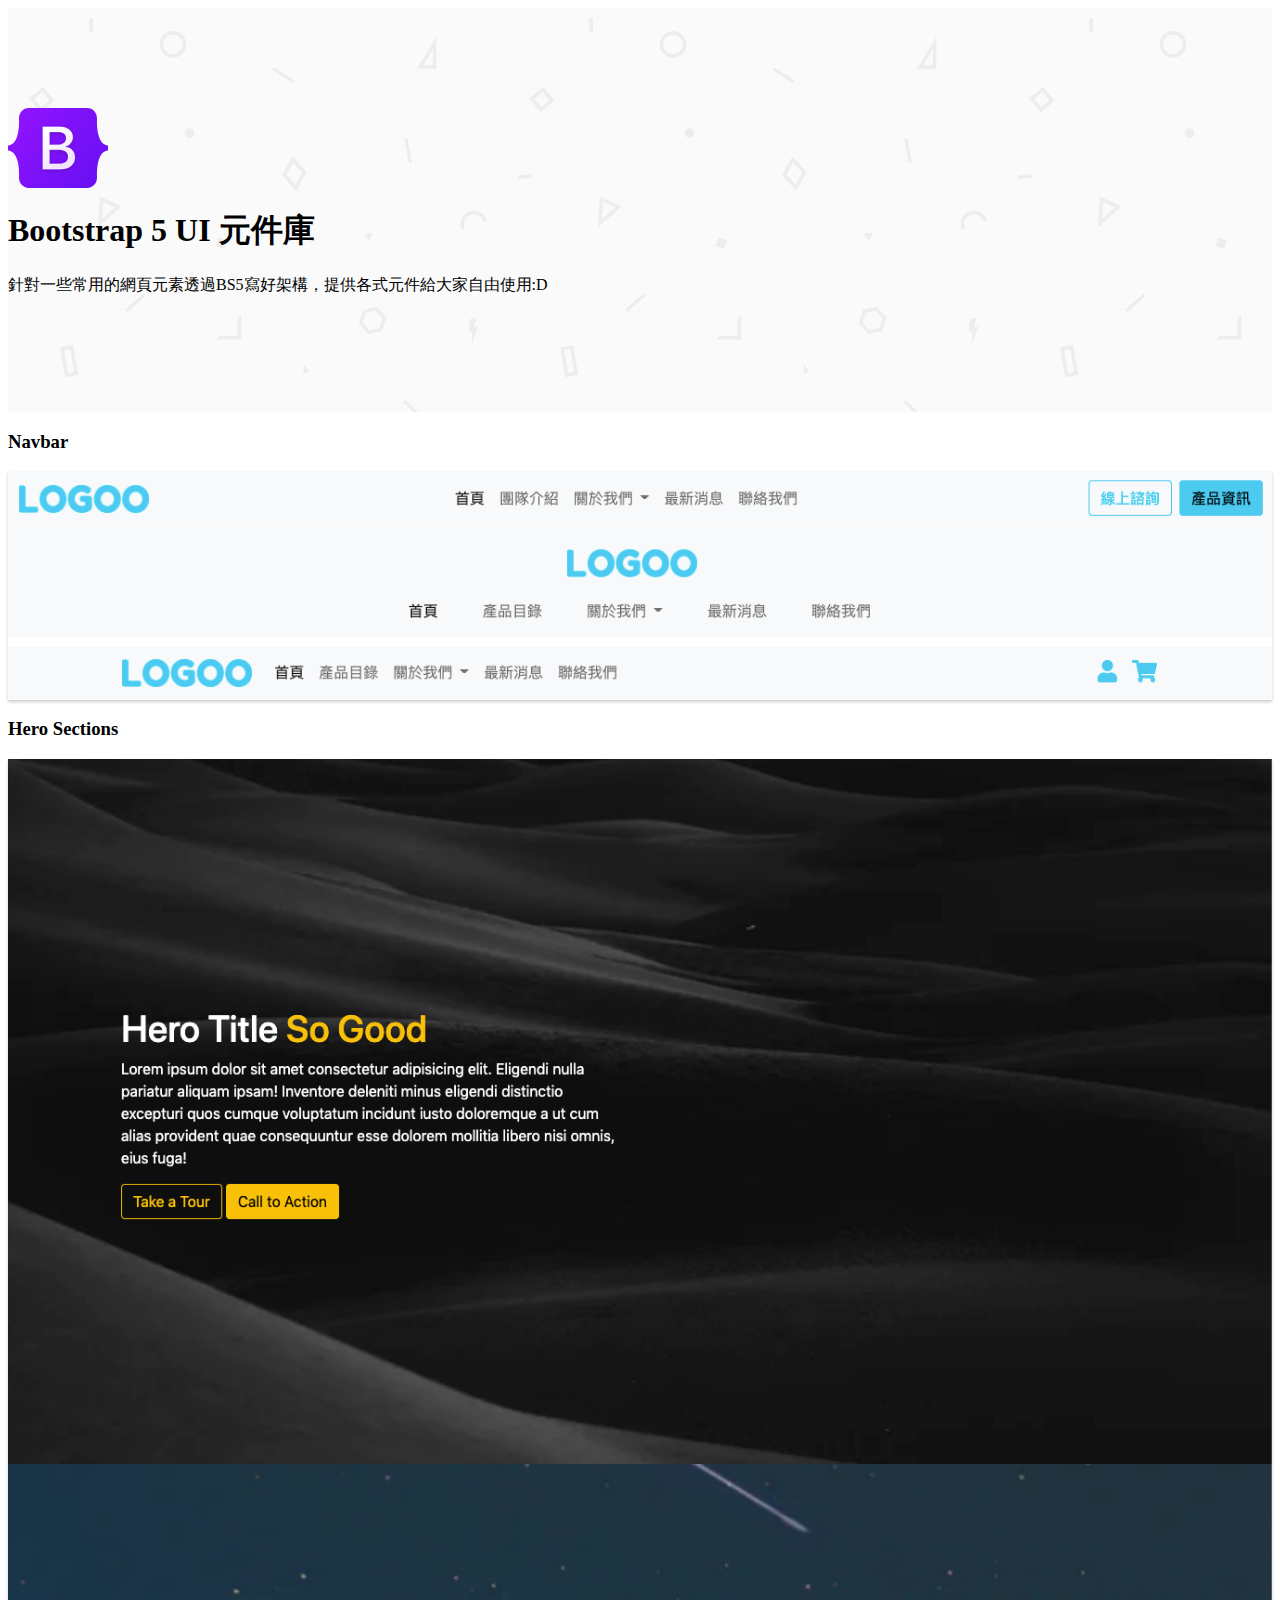
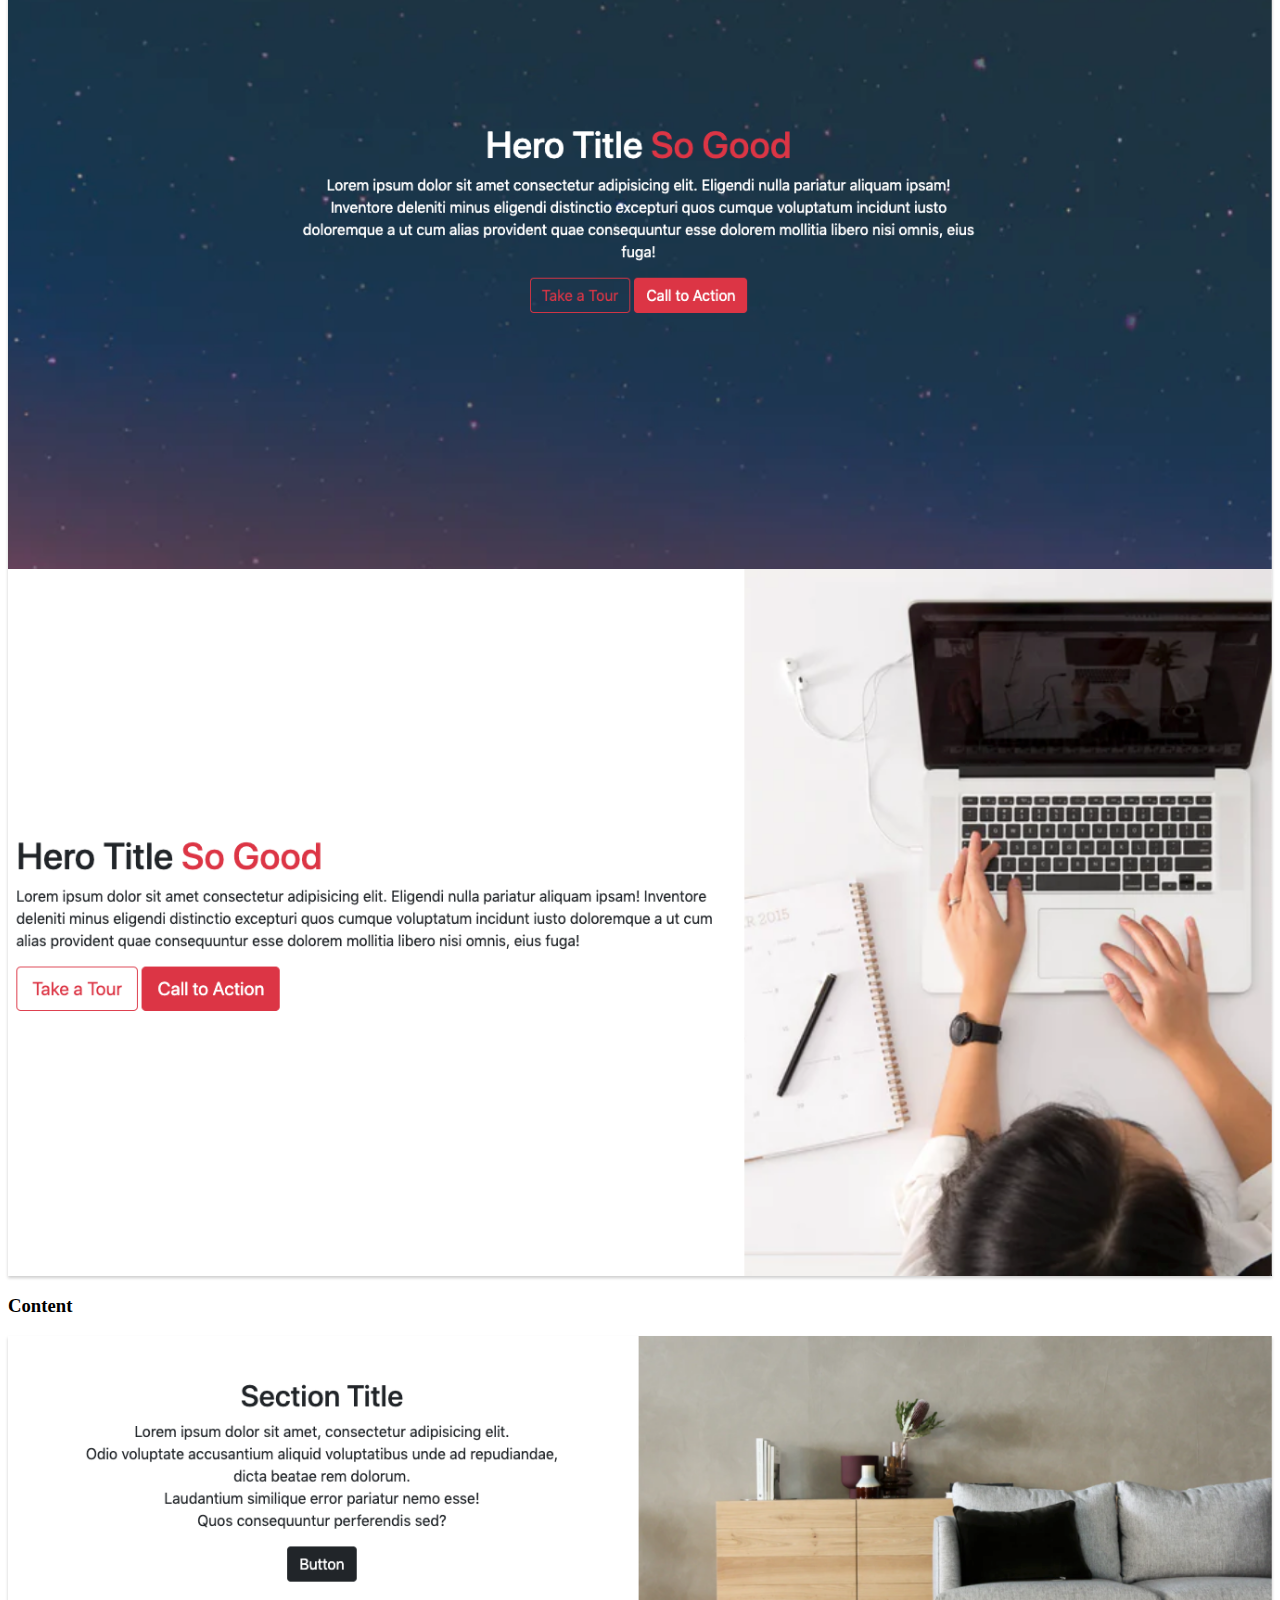
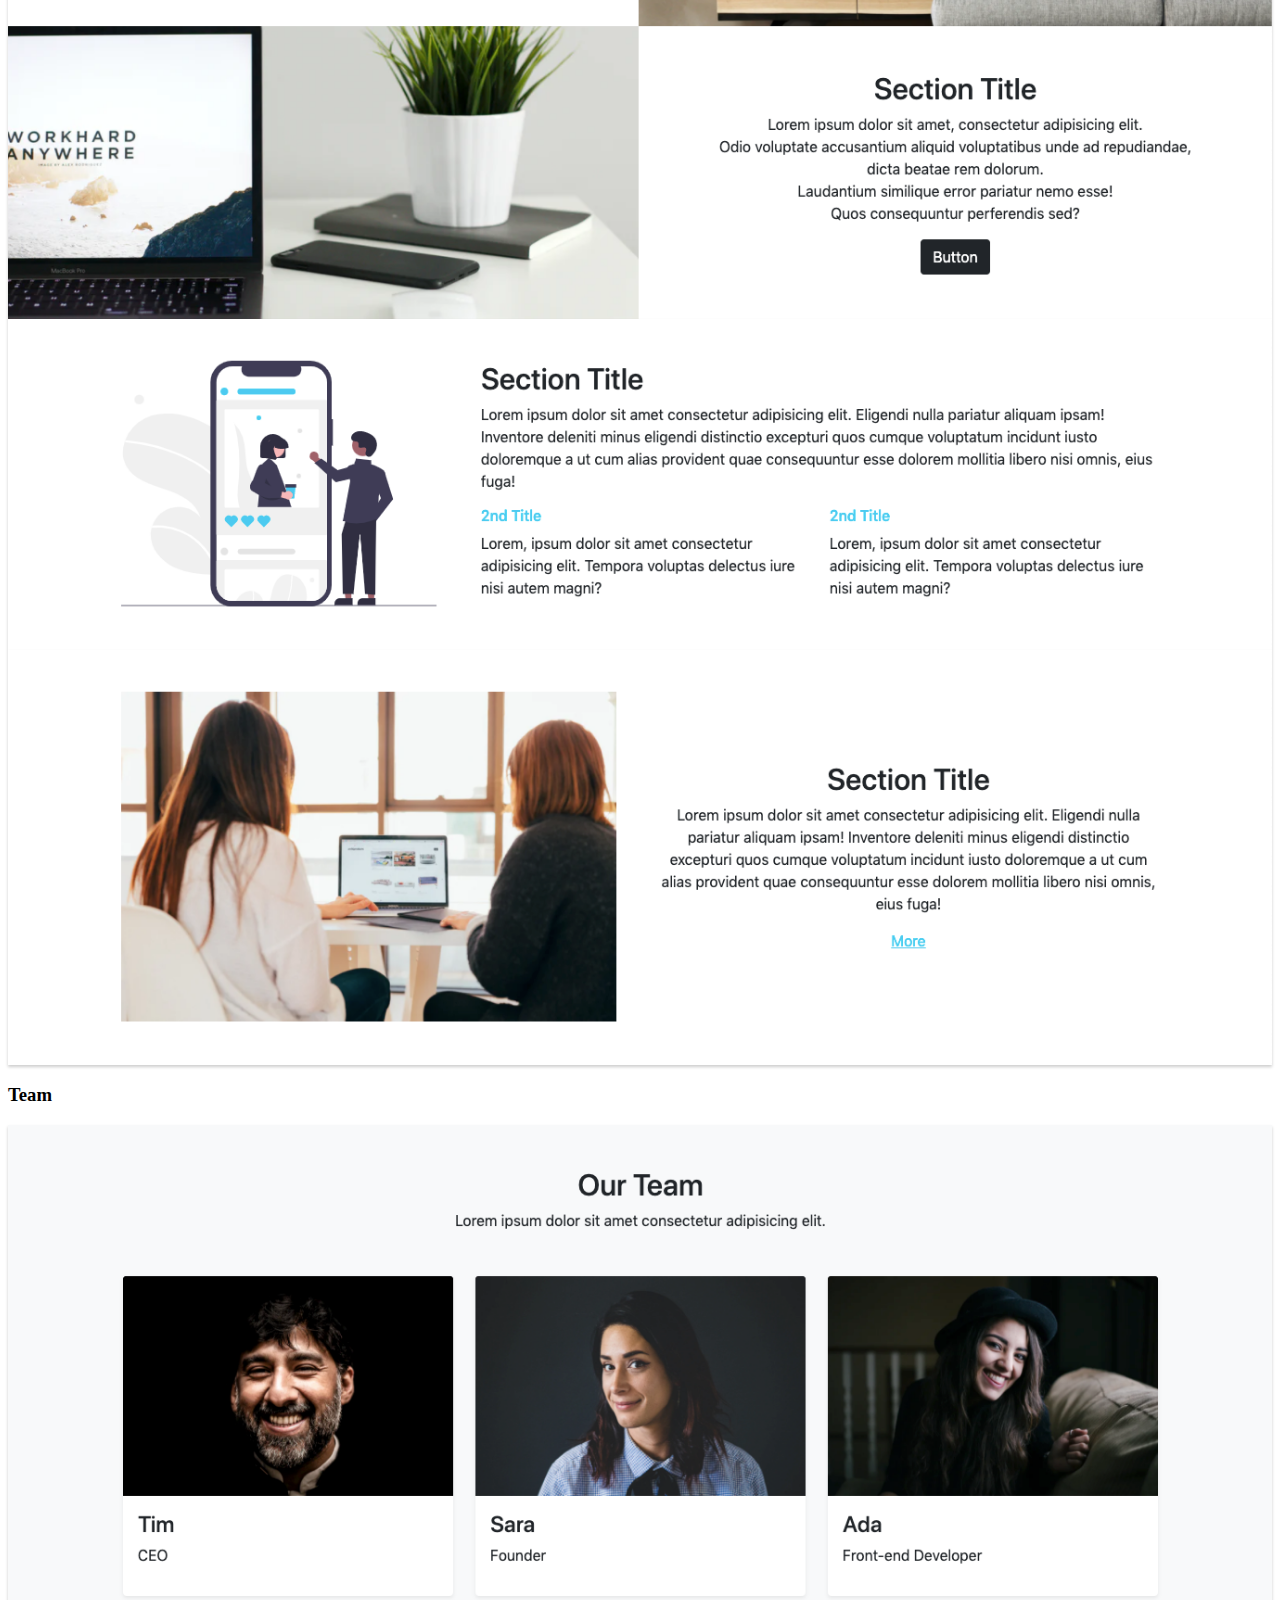
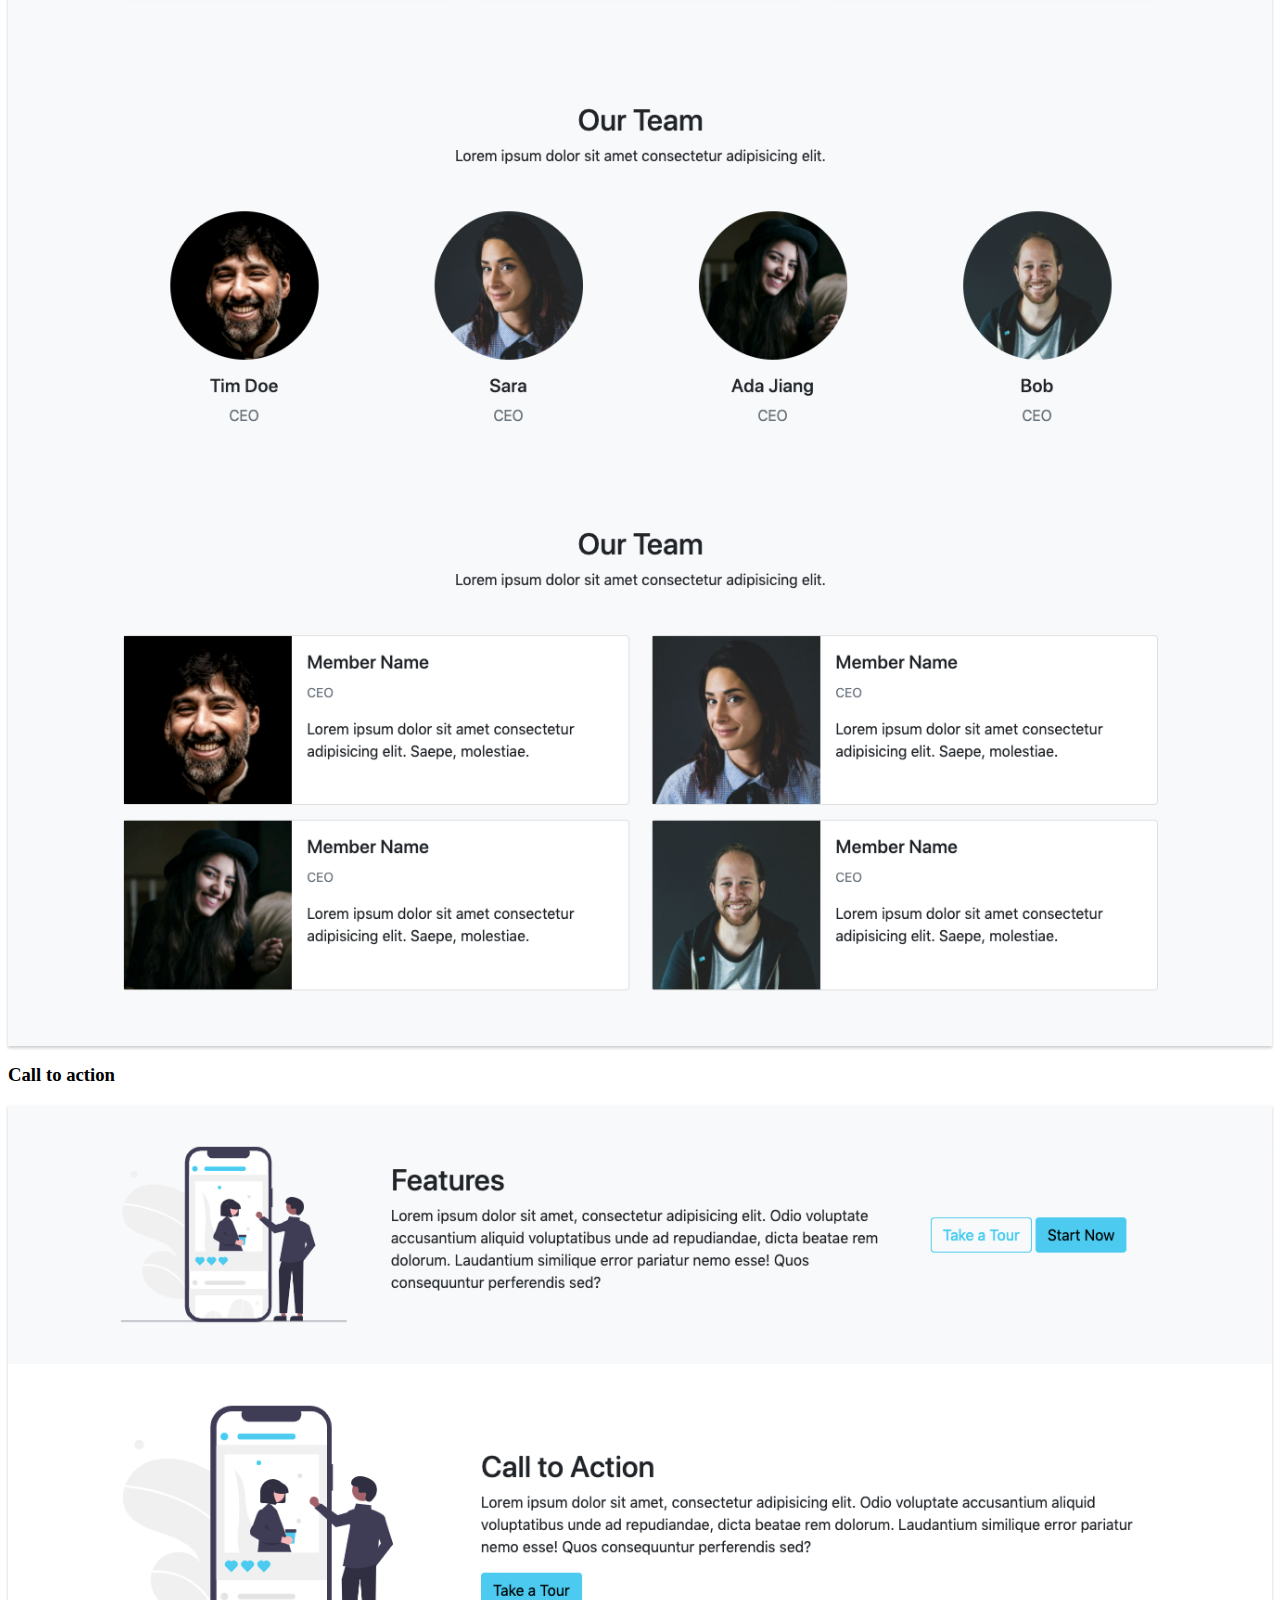
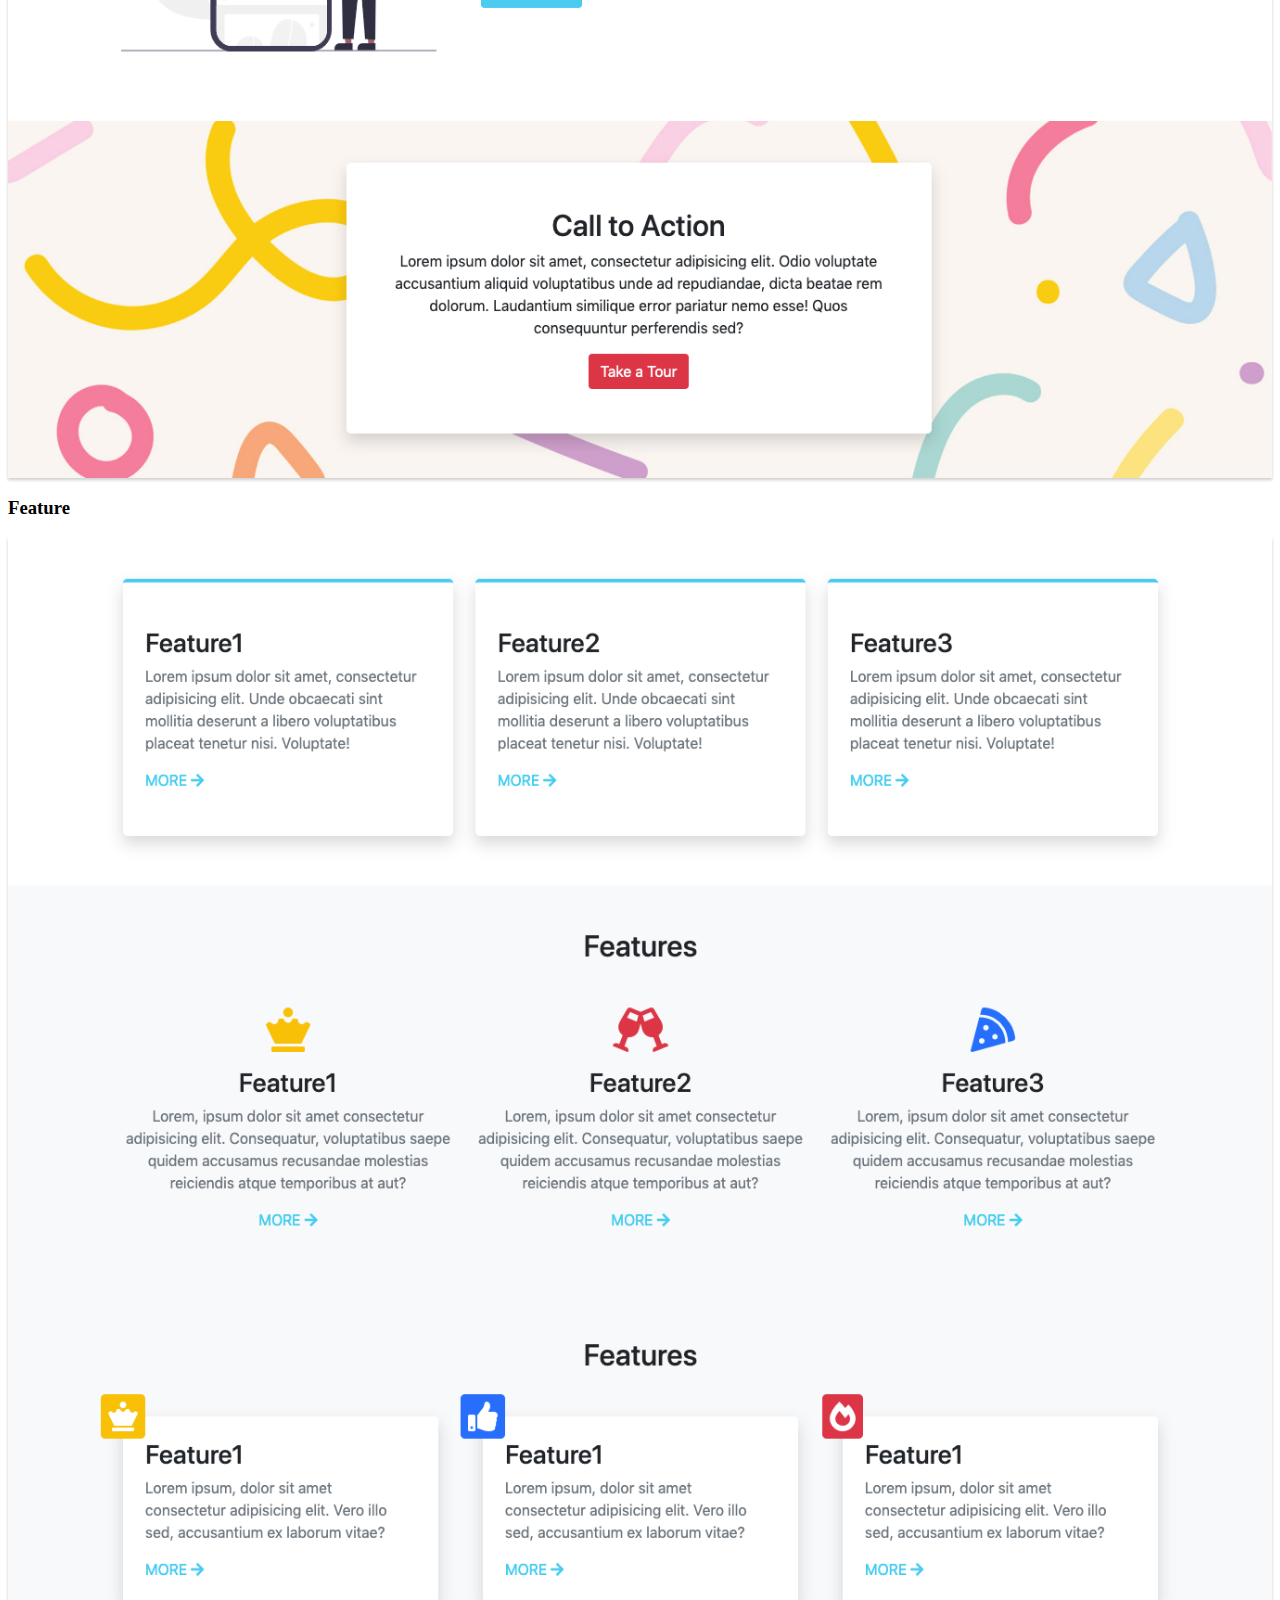
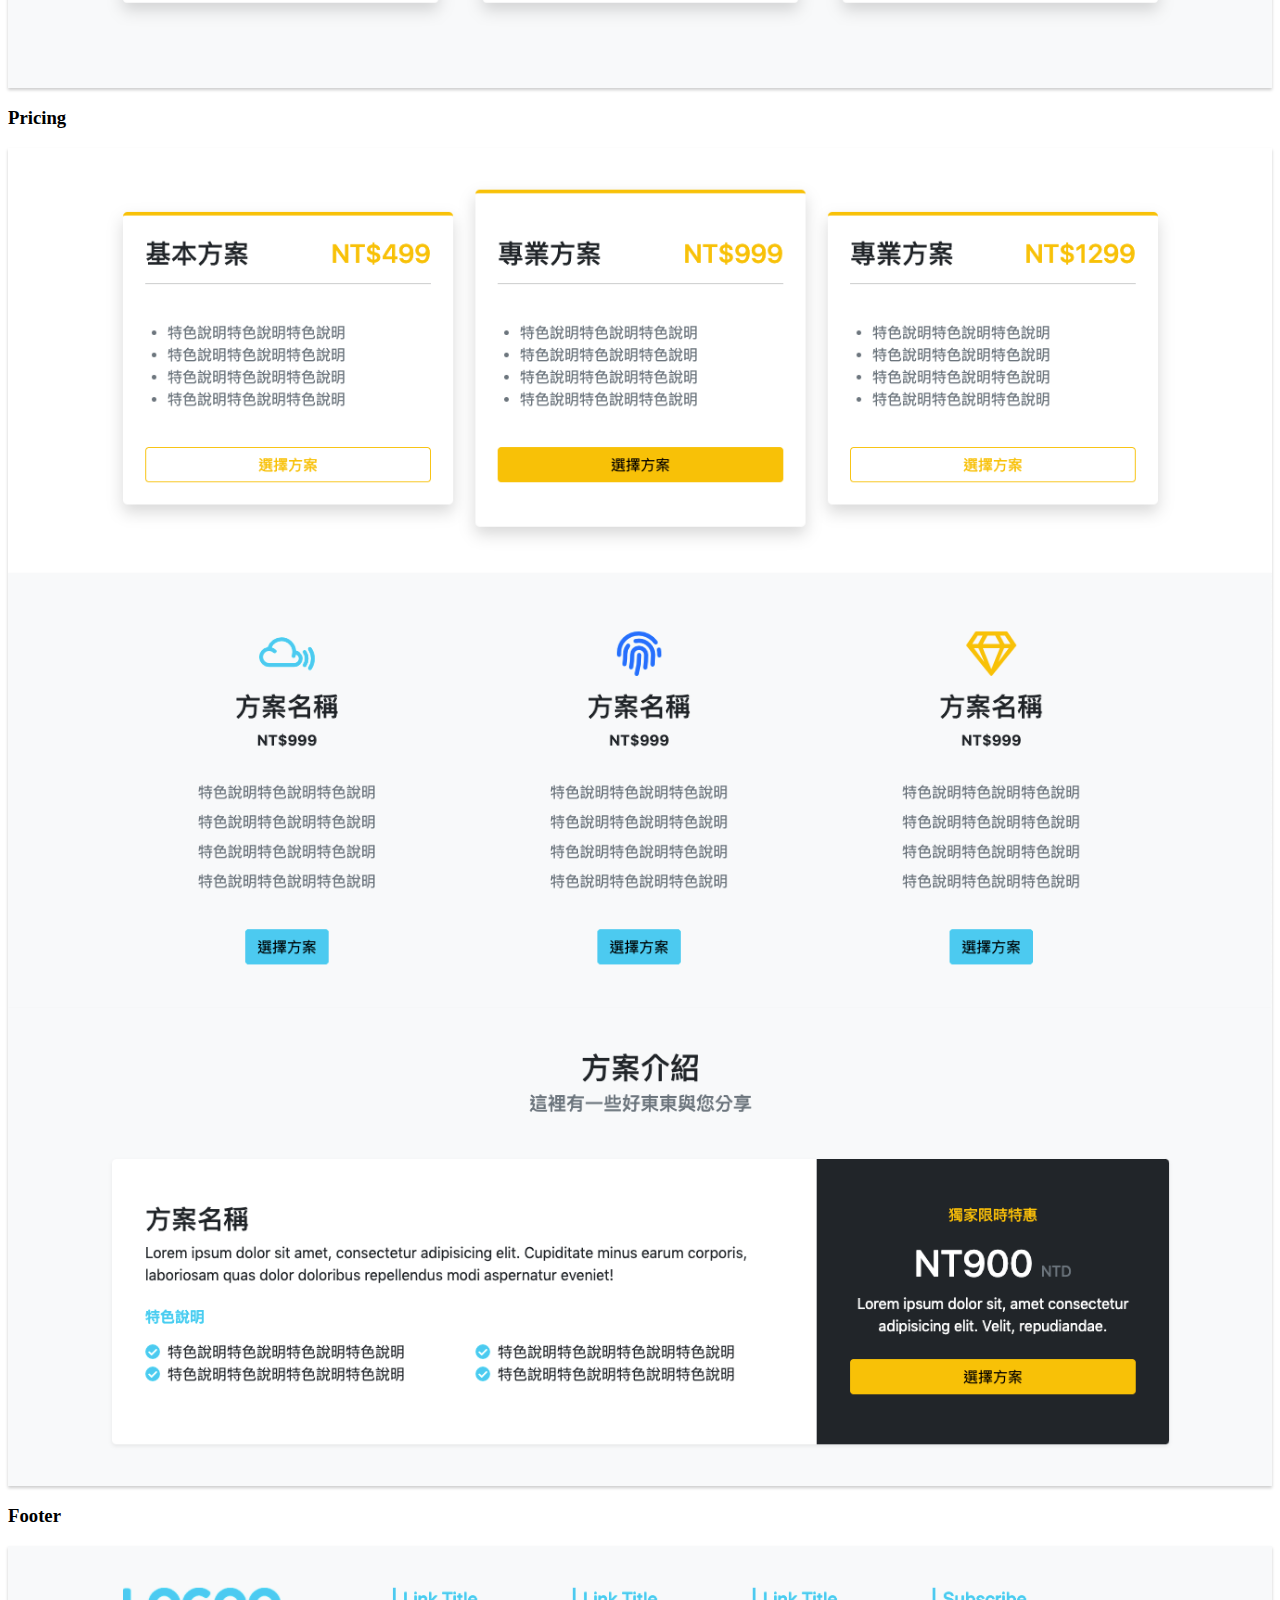
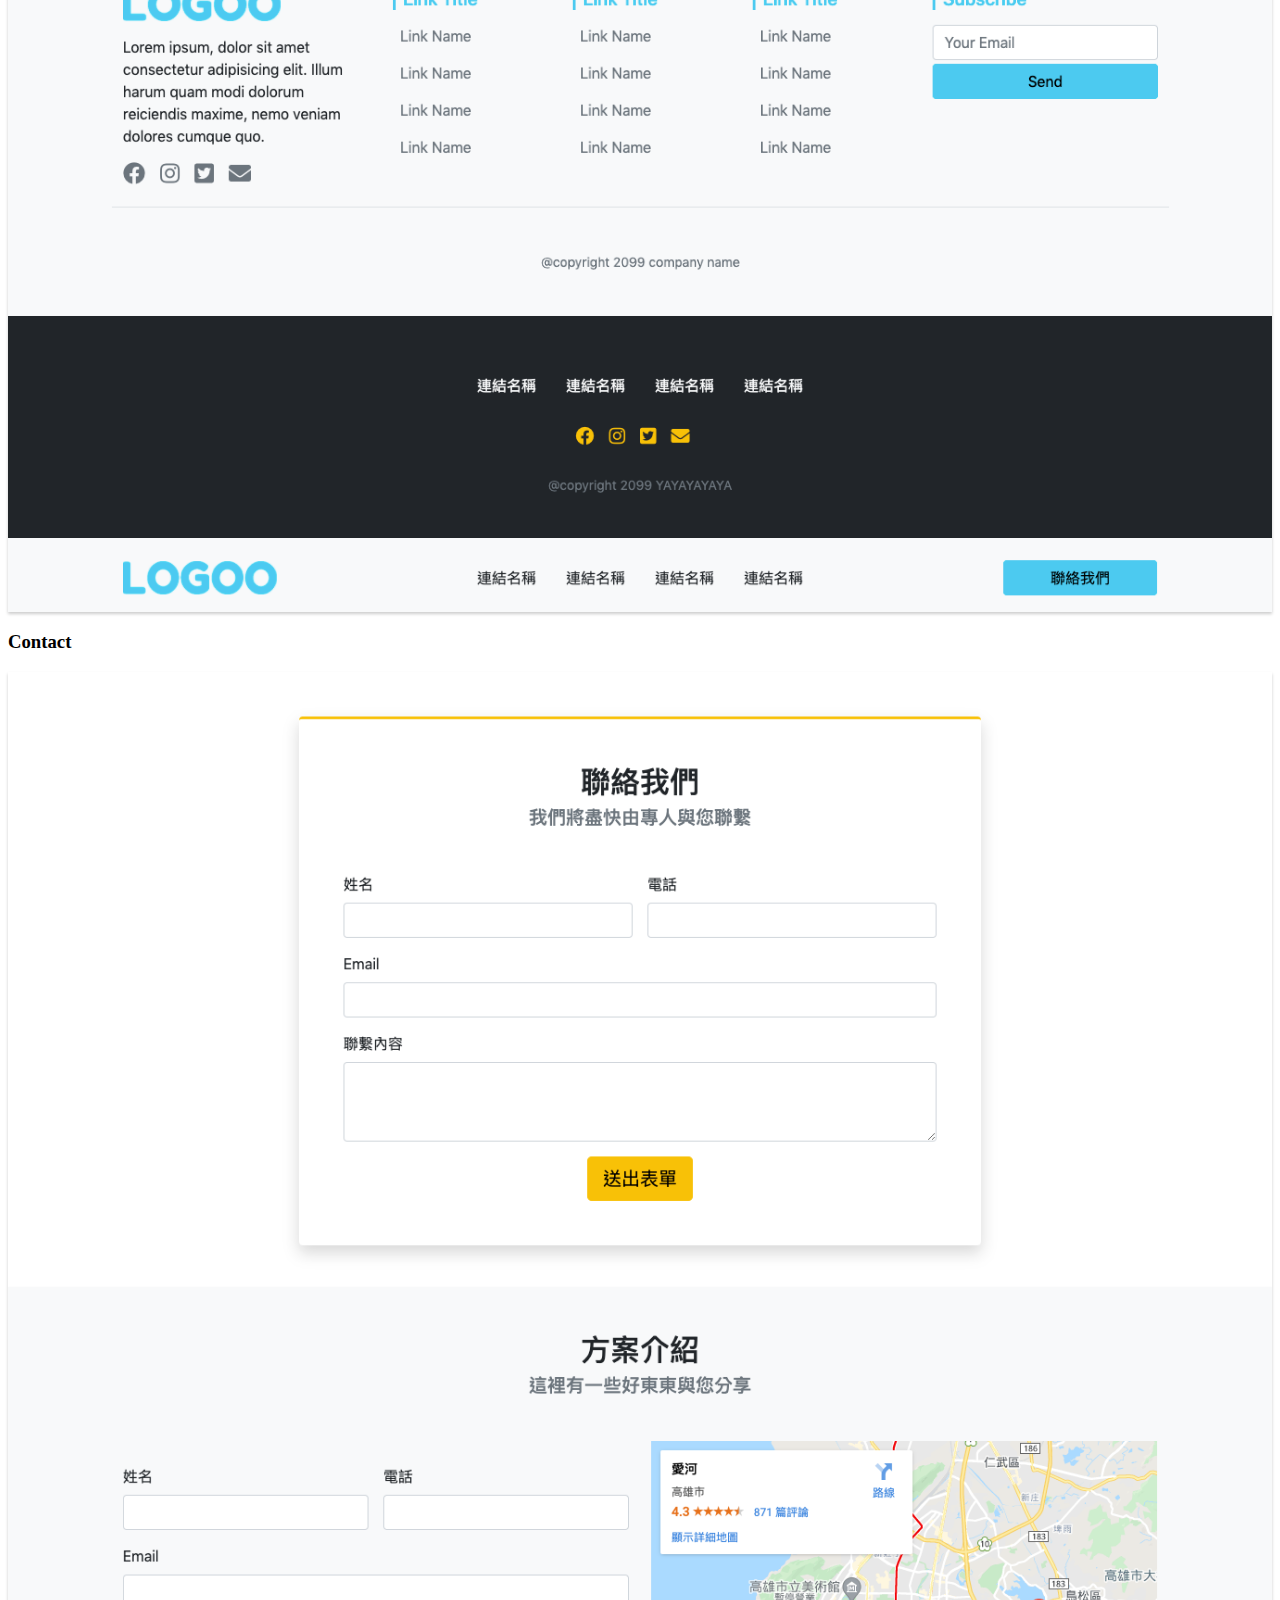
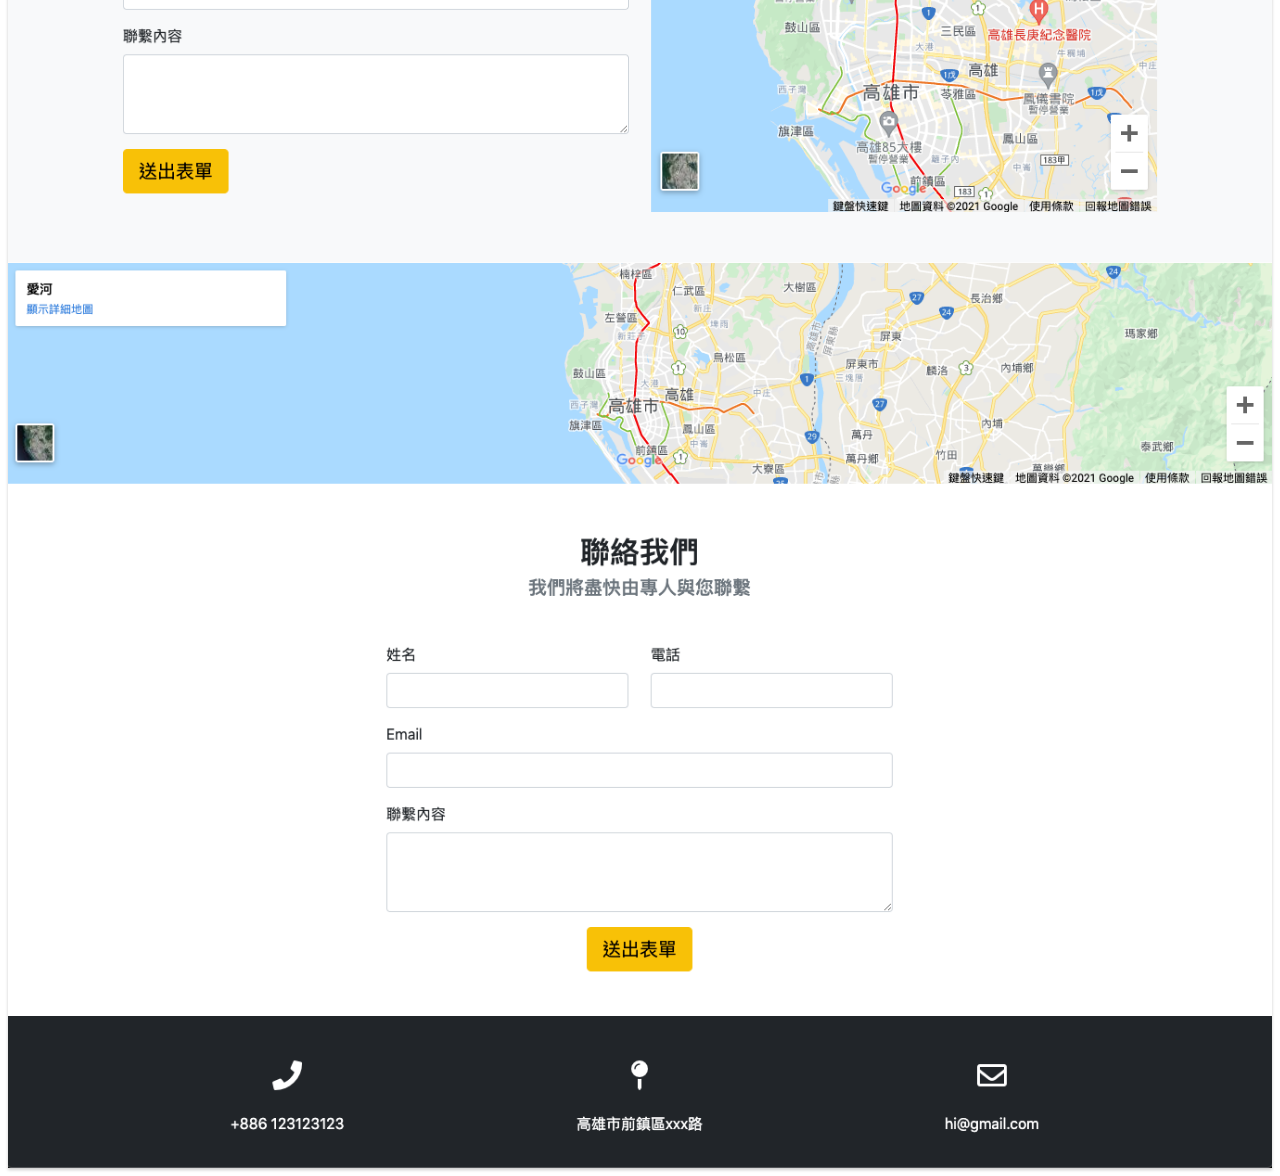
<file: BS5_component/index.html>
<!DOCTYPE html>
<html lang="zh-Hant-TW">
  <head>
    <meta charset="UTF-8" />
    <meta name="viewport" content="width=device-width, initial-scale=1.0" />
    <meta http-equiv="X-UA-Compatible" content="ie=edge" />
    <title>Bootstrap 5 UI 元件庫</title>
    <link href="https://cdn.jsdelivr.net/npm/bootstrap@5.0.0/dist/css/bootstrap.min.css" rel="stylesheet" integrity="sha384-wEmeIV1mKuiNpC+IOBjI7aAzPcEZeedi5yW5f2yOq55WWLwNGmvvx4Um1vskeMj0" crossorigin="anonymous" />
    <link rel="stylesheet" href="style.css" />
  </head>
  <body>
    <header class="bg-light">
      <div class="container text-center">
        <img class="mb-3" src="img/logo.svg" height="80" alt="" />
        <h1>Bootstrap 5 UI 元件庫</h1>
        <p>針對一些常用的網頁元素透過BS5寫好架構，提供各式元件給大家自由使用:D</p>
      </div>
    </header>
    <div class="container">
      <!-- navbar -->
      <section class="my-5">
        <h3 class="my-4 border-start border-5 border-info ps-3 text-info">Navbar</h3>
        <div class="row">
          <div class="col-md-6 col-lg-4">
            <div class="item_card">
              <a href="navbar-1.html">
                <img src="img/navbar-1.png" width="100%" alt="" />
              </a>
            </div>
          </div>
          <div class="col-md-6 col-lg-4">
            <div class="item_card">
              <a href="navbar-2.html">
                <img src="img/navbar-2.png" width="100%" alt="" />
              </a>
            </div>
          </div>
          <div class="col-md-6 col-lg-4">
            <div class="item_card">
              <a href="navbar-3.html">
                <img src="img/navbar-3.png" width="100%" alt="" />
              </a>
            </div>
          </div>
        </div>
      </section>
      <!-- hero -->
      <section class="my-5">
        <h3 class="my-4 border-start border-5 border-info ps-3 text-info">Hero Sections</h3>
        <div class="row">
          <div class="col-md-6 col-lg-4">
            <div class="item_card">
              <a href="hero-1.html">
                <img src="img/hero-1.png" width="100%" alt="" />
              </a>
            </div>
          </div>
          <div class="col-md-6 col-lg-4">
            <div class="item_card">
              <a href="hero-2.html">
                <img src="img/hero-2.png" width="100%" alt="" />
              </a>
            </div>
          </div>
          <div class="col-md-6 col-lg-4">
            <div class="item_card">
              <a href="hero-3.html">
                <img src="img/hero-3.png" width="100%" alt="" />
              </a>
            </div>
          </div>
        </div>
      </section>
      <!-- content -->
      <section class="my-5">
        <h3 class="my-4 border-start border-5 border-info ps-3 text-info">Content</h3>
        <div class="row">
          <div class="col-md-6 col-lg-4">
            <div class="item_card">
              <a href="content-1.html">
                <img src="img/content-1.png" width="100%" alt="" />
              </a>
            </div>
          </div>
          <div class="col-md-6 col-lg-4">
            <div class="item_card">
              <a href="content-2.html">
                <img src="img/content-2.png" width="100%" alt="" />
              </a>
            </div>
          </div>
          <div class="col-md-6 col-lg-4">
            <div class="item_card">
              <a href="content-3.html">
                <img src="img/content-3.png" width="100%" alt="" />
              </a>
            </div>
          </div>
        </div>
      </section>
      <!-- team -->
      <section class="my-5">
        <h3 class="my-4 border-start border-5 border-info ps-3 text-info">Team</h3>
        <div class="row">
          <div class="col-md-6 col-lg-4">
            <div class="item_card">
              <a href="team-1.html">
                <img src="img/team-1.png" width="100%" alt="" />
              </a>
            </div>
          </div>
          <div class="col-md-6 col-lg-4">
            <div class="item_card">
              <a href="team-2.html">
                <img src="img/team-2.png" width="100%" alt="" />
              </a>
            </div>
          </div>
          <div class="col-md-6 col-lg-4">
            <div class="item_card">
              <a href="team-3.html">
                <img src="img/team-3.png" width="100%" alt="" />
              </a>
            </div>
          </div>
        </div>
      </section>
      <!-- cat -->
      <section class="my-5">
        <h3 class="my-4 border-start border-5 border-info ps-3 text-info">Call to action</h3>
        <div class="row">
          <div class="col-md-6 col-lg-4">
            <div class="item_card">
              <a href="cat-1.html">
                <img src="img/cat-1.png" width="100%" alt="" />
              </a>
            </div>
          </div>
          <div class="col-md-6 col-lg-4">
            <div class="item_card">
              <a href="cat-2.html">
                <img src="img/cat-2.png" width="100%" alt="" />
              </a>
            </div>
          </div>
          <div class="col-md-6 col-lg-4">
            <div class="item_card">
              <a href="cat-3.html">
                <img src="img/cat-3.png" width="100%" alt="" />
              </a>
            </div>
          </div>
        </div>
      </section>
      <!-- feature -->
      <section class="my-5">
        <h3 class="my-4 border-start border-5 border-info ps-3 text-info">Feature</h3>
        <div class="row">
          <div class="col-md-6 col-lg-4">
            <div class="item_card">
              <a href="feature-1.html">
                <img src="img/feature-1.png" width="100%" alt="" />
              </a>
            </div>
          </div>
          <div class="col-md-6 col-lg-4">
            <div class="item_card">
              <a href="feature-2.html">
                <img src="img/feature-2.png" width="100%" alt="" />
              </a>
            </div>
          </div>
          <div class="col-md-6 col-lg-4">
            <div class="item_card">
              <a href="feature-3.html">
                <img src="img/feature-3.png" width="100%" alt="" />
              </a>
            </div>
          </div>
        </div>
      </section>
      <!-- pricing -->
      <section class="my-5">
        <h3 class="my-4 border-start border-5 border-info ps-3 text-info">Pricing</h3>
        <div class="row">
          <div class="col-md-6 col-lg-4">
            <div class="item_card">
              <a href="pricing-1.html">
                <img src="img/pricing-1.png" width="100%" alt="" />
              </a>
            </div>
          </div>
          <div class="col-md-6 col-lg-4">
            <div class="item_card">
              <a href="pricing-2.html">
                <img src="img/pricing-2.png" width="100%" alt="" />
              </a>
            </div>
          </div>
          <div class="col-md-6 col-lg-4">
            <div class="item_card">
              <a href="pricing-3.html">
                <img src="img/pricing-3.png" width="100%" alt="" />
              </a>
            </div>
          </div>
        </div>
      </section>
      <!-- footer -->
      <section class="my-5">
        <h3 class="my-4 border-start border-5 border-info ps-3 text-info">Footer</h3>
        <div class="row">
          <div class="col-md-6 col-lg-4">
            <div class="item_card">
              <a href="footer-1.html">
                <img src="img/footer-1.png" width="100%" alt="" />
              </a>
            </div>
          </div>
          <div class="col-md-6 col-lg-4">
            <div class="item_card">
              <a href="footer-2.html">
                <img src="img/footer-2.png" width="100%" alt="" />
              </a>
            </div>
          </div>
          <div class="col-md-6 col-lg-4">
            <div class="item_card">
              <a href="footer-3.html">
                <img src="img/footer-3.png" width="100%" alt="" />
              </a>
            </div>
          </div>
        </div>
      </section>
      <!-- contact -->
      <section class="my-5">
        <h3 class="my-4 border-start border-5 border-info ps-3 text-info">Contact</h3>
        <div class="row">
          <div class="col-md-6 col-lg-4">
            <div class="item_card">
              <a href="contact-1.html">
                <img src="img/contact-1.png" width="100%" alt="" />
              </a>
            </div>
          </div>
          <div class="col-md-6 col-lg-4">
            <div class="item_card">
              <a href="contact-2.html">
                <img src="img/contact-2.png" width="100%" alt="" />
              </a>
            </div>
          </div>
          <div class="col-md-6 col-lg-4">
            <div class="item_card">
              <a href="contact-3.html">
                <img src="img/contact-3.png" width="100%" alt="" />
              </a>
            </div>
          </div>
        </div>
      </section>
    </div>
    <script src="https://cdn.jsdelivr.net/npm/bootstrap@5.0.0/dist/js/bootstrap.bundle.min.js" integrity="sha384-p34f1UUtsS3wqzfto5wAAmdvj+osOnFyQFpp4Ua3gs/ZVWx6oOypYoCJhGGScy+8" crossorigin="anonymous"></script>
  </body>
</html>
</file>
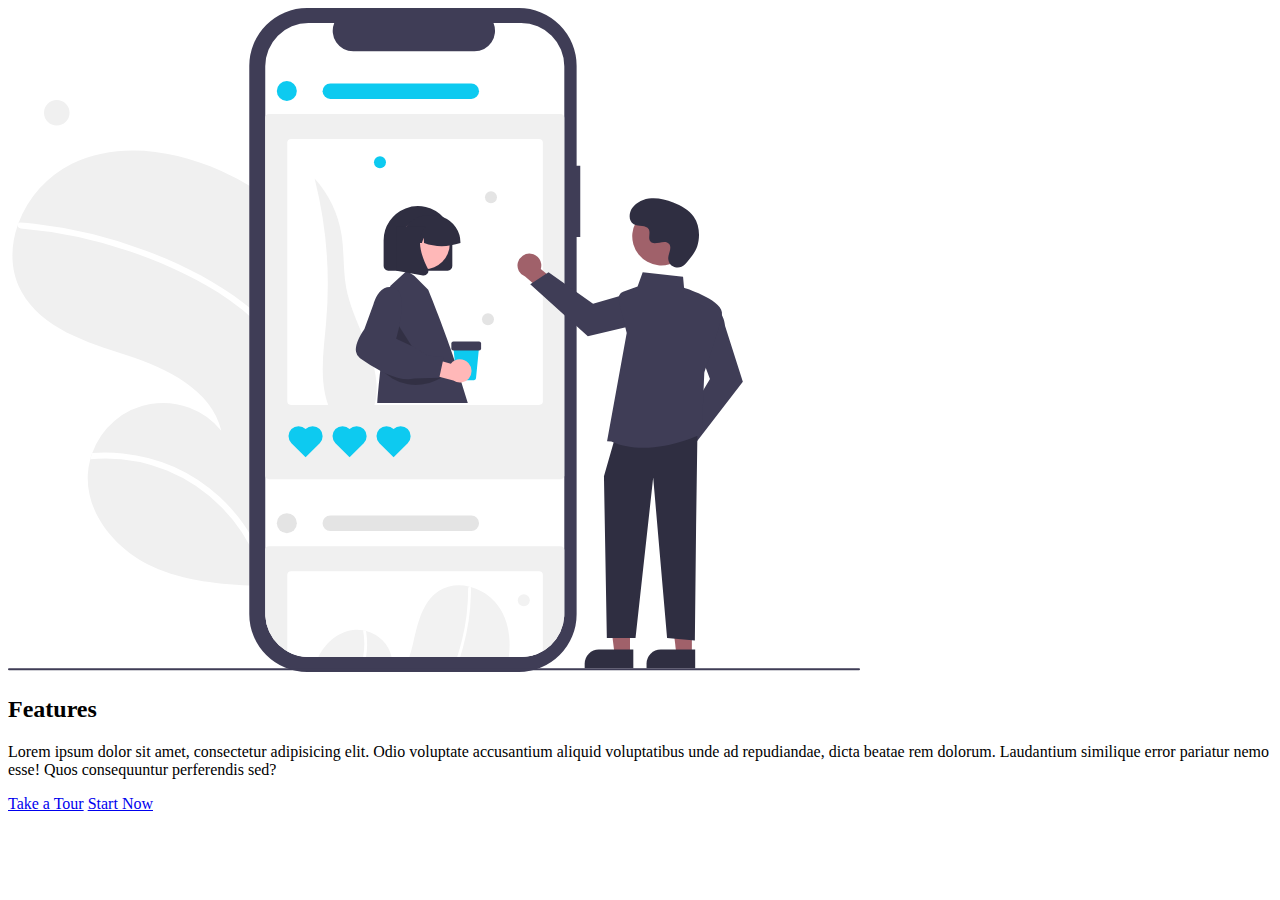
<file: BS5_component/cat-1.html>
<!DOCTYPE html>
<html lang="zh-Hant-TW">
  <head>
    <meta charset="UTF-8" />
    <meta name="viewport" content="width=device-width, initial-scale=1.0" />
    <meta http-equiv="X-UA-Compatible" content="ie=edge" />
    <title>Bootstrap 5 UI 元件庫</title>
    <link href="https://cdn.jsdelivr.net/npm/bootstrap@5.0.0/dist/css/bootstrap.min.css" rel="stylesheet" integrity="sha384-wEmeIV1mKuiNpC+IOBjI7aAzPcEZeedi5yW5f2yOq55WWLwNGmvvx4Um1vskeMj0" crossorigin="anonymous" />
    <link rel="stylesheet" href="https://pro.fontawesome.com/releases/v5.10.0/css/all.css" integrity="sha384-AYmEC3Yw5cVb3ZcuHtOA93w35dYTsvhLPVnYs9eStHfGJvOvKxVfELGroGkvsg+p" crossorigin="anonymous" />
  </head>
  <body>
    <section class="py-5 bg-light">
      <div class="container">
        <div class="row align-items-center gx-5">
          <div class="col-xl-3 col-lg-3 col-md-4 mx-auto mb-3 mb-lg-0">
            <img src="img/img02.svg" class="img-fluid" alt="">
          </div>
          <div class="col-xl-6 col-lg-9">
            <h2>Features</h2>
            <p>Lorem ipsum dolor sit amet, consectetur adipisicing elit. Odio voluptate accusantium aliquid voluptatibus unde ad repudiandae, dicta beatae rem dolorum. Laudantium similique error pariatur nemo esse! Quos consequuntur perferendis sed?</p>
          </div>
          <div class="col-xl-3 col-lg-9 ms-auto">
              <a href="#" class="btn btn-outline-info my-1">Take a Tour</a>
              <a href="#" class="btn btn-info my-1">Start Now</a>
          </div>
        </div>
      </div>
    </section>
    <script src="https://cdn.jsdelivr.net/npm/@popperjs/core@2.9.2/dist/umd/popper.min.js" integrity="sha384-IQsoLXl5PILFhosVNubq5LC7Qb9DXgDA9i+tQ8Zj3iwWAwPtgFTxbJ8NT4GN1R8p" crossorigin="anonymous"></script>
    <script src="https://cdn.jsdelivr.net/npm/bootstrap@5.0.0/dist/js/bootstrap.min.js" integrity="sha384-lpyLfhYuitXl2zRZ5Bn2fqnhNAKOAaM/0Kr9laMspuaMiZfGmfwRNFh8HlMy49eQ" crossorigin="anonymous"></script>
  </body>
</html>
</file>
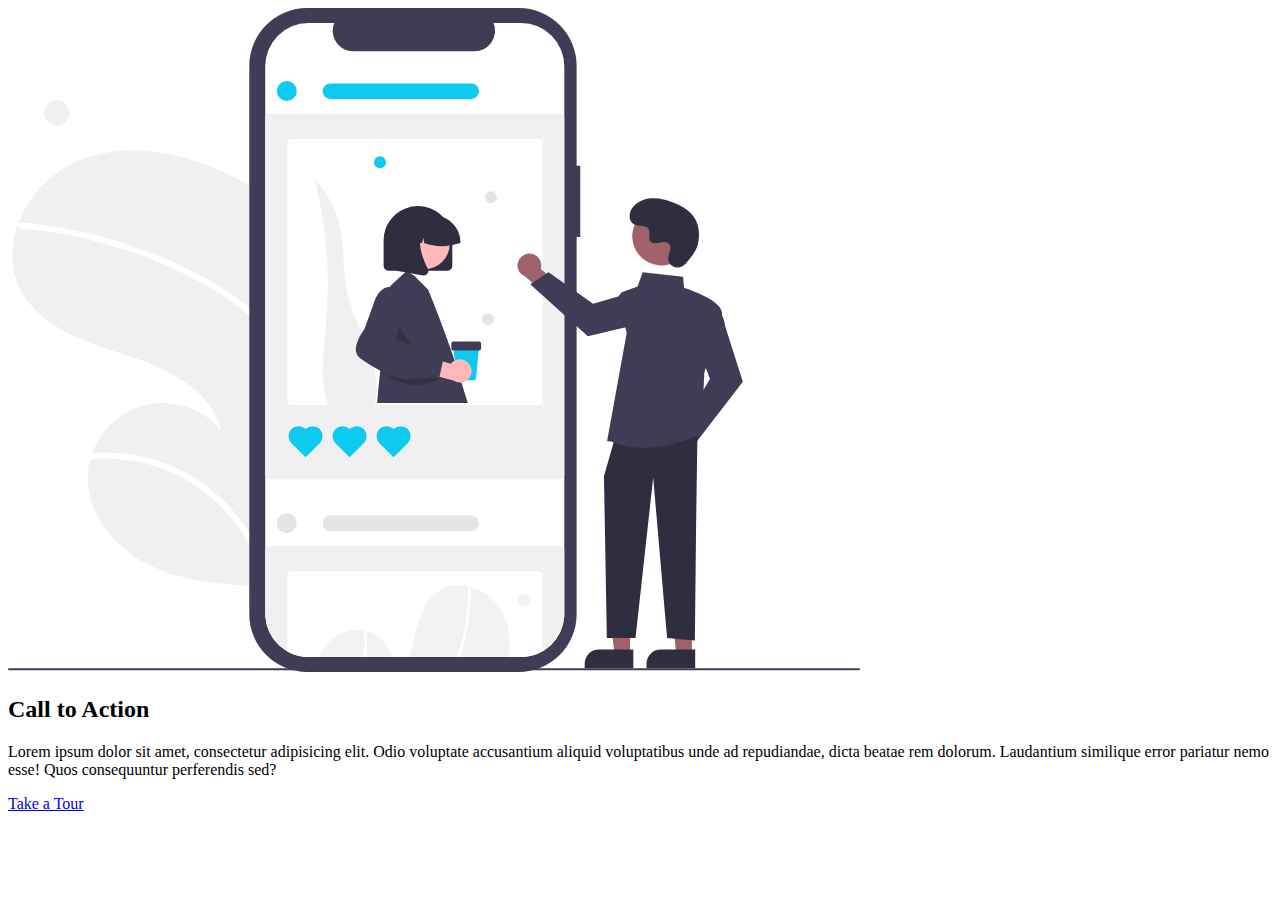
<file: BS5_component/cat-2.html>
<!DOCTYPE html>
<html lang="zh-Hant-TW">
  <head>
    <meta charset="UTF-8" />
    <meta name="viewport" content="width=device-width, initial-scale=1.0" />
    <meta http-equiv="X-UA-Compatible" content="ie=edge" />
    <title>Bootstrap 5 UI 元件庫</title>
    <link href="https://cdn.jsdelivr.net/npm/bootstrap@5.0.0/dist/css/bootstrap.min.css" rel="stylesheet" integrity="sha384-wEmeIV1mKuiNpC+IOBjI7aAzPcEZeedi5yW5f2yOq55WWLwNGmvvx4Um1vskeMj0" crossorigin="anonymous" />
    <link rel="stylesheet" href="https://pro.fontawesome.com/releases/v5.10.0/css/all.css" integrity="sha384-AYmEC3Yw5cVb3ZcuHtOA93w35dYTsvhLPVnYs9eStHfGJvOvKxVfELGroGkvsg+p" crossorigin="anonymous" />
  </head>
  <body>
    <section class="py-5">
      <div class="container">
        <div class="row align-items-center gx-5">
          <div class="col-md-4">
            <img src="img/img02.svg" class="img-fluid" alt="" />
          </div>
          <div class="col-md-8">
            <h2>Call to Action</h2>
            <p>Lorem ipsum dolor sit amet, consectetur adipisicing elit. Odio voluptate accusantium aliquid voluptatibus unde ad repudiandae, dicta beatae rem dolorum. Laudantium similique error pariatur nemo esse! Quos consequuntur perferendis sed?</p>
            <a href="#" class="btn btn-info">Take a Tour</a>
          </div>
        </div>
      </div>
    </section>
    <script src="https://cdn.jsdelivr.net/npm/@popperjs/core@2.9.2/dist/umd/popper.min.js" integrity="sha384-IQsoLXl5PILFhosVNubq5LC7Qb9DXgDA9i+tQ8Zj3iwWAwPtgFTxbJ8NT4GN1R8p" crossorigin="anonymous"></script>
    <script src="https://cdn.jsdelivr.net/npm/bootstrap@5.0.0/dist/js/bootstrap.min.js" integrity="sha384-lpyLfhYuitXl2zRZ5Bn2fqnhNAKOAaM/0Kr9laMspuaMiZfGmfwRNFh8HlMy49eQ" crossorigin="anonymous"></script>
  </body>
</html>
</file>
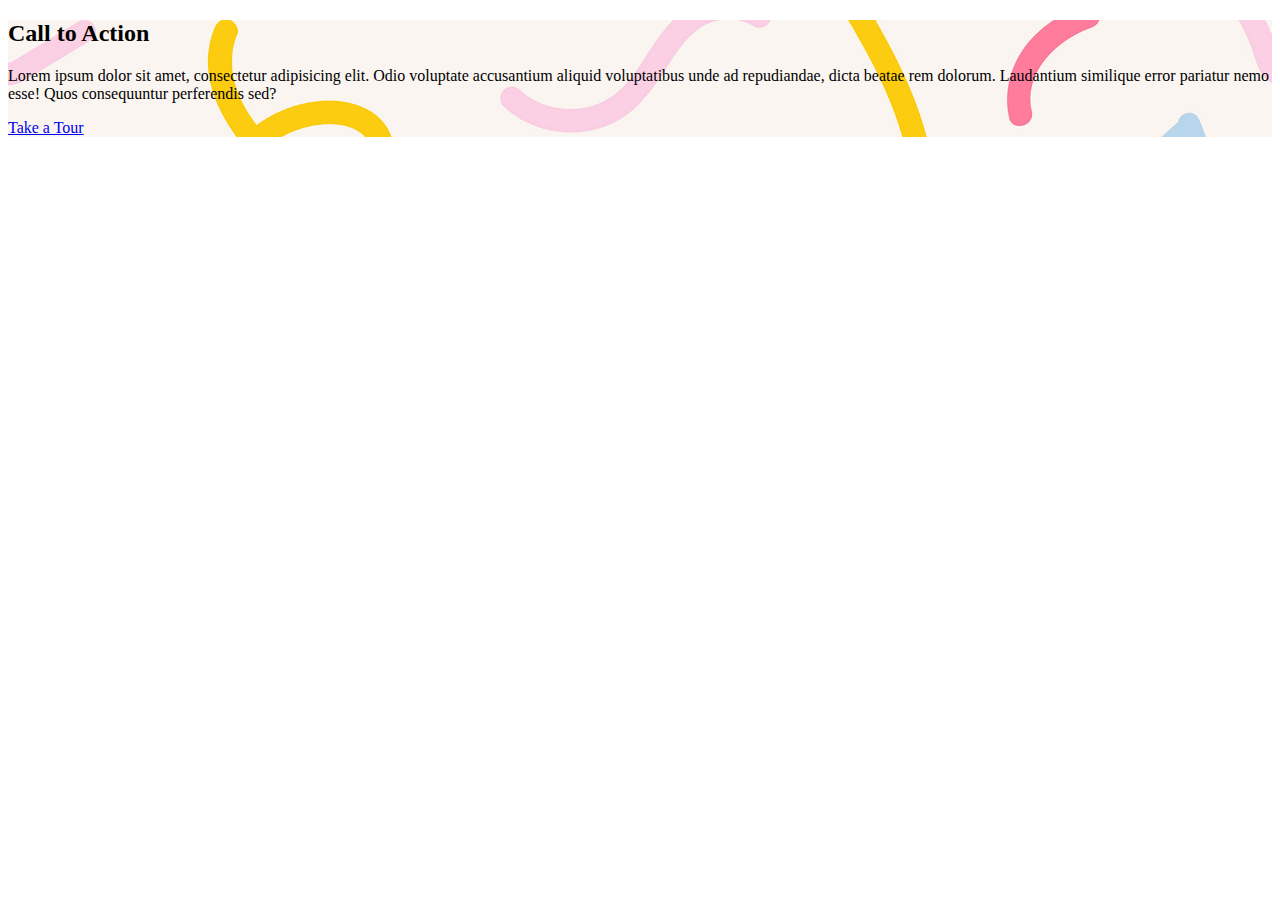
<file: BS5_component/cat-3.html>
<!DOCTYPE html>
<html lang="zh-Hant-TW">
  <head>
    <meta charset="UTF-8" />
    <meta name="viewport" content="width=device-width, initial-scale=1.0" />
    <meta http-equiv="X-UA-Compatible" content="ie=edge" />
    <title>Bootstrap 5 UI 元件庫</title>
    <link href="https://cdn.jsdelivr.net/npm/bootstrap@5.0.0/dist/css/bootstrap.min.css" rel="stylesheet" integrity="sha384-wEmeIV1mKuiNpC+IOBjI7aAzPcEZeedi5yW5f2yOq55WWLwNGmvvx4Um1vskeMj0" crossorigin="anonymous" />
    <link rel="stylesheet" href="https://pro.fontawesome.com/releases/v5.10.0/css/all.css" integrity="sha384-AYmEC3Yw5cVb3ZcuHtOA93w35dYTsvhLPVnYs9eStHfGJvOvKxVfELGroGkvsg+p" crossorigin="anonymous" />
  </head>
  <body>
    <section class="py-5 text-center" style="background-image:url(img/bg.jpg);background-size:cover">
      <div class="container">
        <div class="row align-items-center gx-5">
          <div class="col-md-7 mx-auto">
            <div class="bg-white p-5 shadow rounded-3">
              <h2>Call to Action</h2>
              <p>Lorem ipsum dolor sit amet, consectetur adipisicing elit. Odio voluptate accusantium aliquid voluptatibus unde ad repudiandae, dicta beatae rem dolorum. Laudantium similique error pariatur nemo esse! Quos consequuntur perferendis sed?</p>
              <a href="#" class="btn btn-danger">Take a Tour</a>
            </div>
          </div>
        </div>
      </div>
    </section>
    <script src="https://cdn.jsdelivr.net/npm/@popperjs/core@2.9.2/dist/umd/popper.min.js" integrity="sha384-IQsoLXl5PILFhosVNubq5LC7Qb9DXgDA9i+tQ8Zj3iwWAwPtgFTxbJ8NT4GN1R8p" crossorigin="anonymous"></script>
    <script src="https://cdn.jsdelivr.net/npm/bootstrap@5.0.0/dist/js/bootstrap.min.js" integrity="sha384-lpyLfhYuitXl2zRZ5Bn2fqnhNAKOAaM/0Kr9laMspuaMiZfGmfwRNFh8HlMy49eQ" crossorigin="anonymous"></script>
  </body>
</html>
</file>
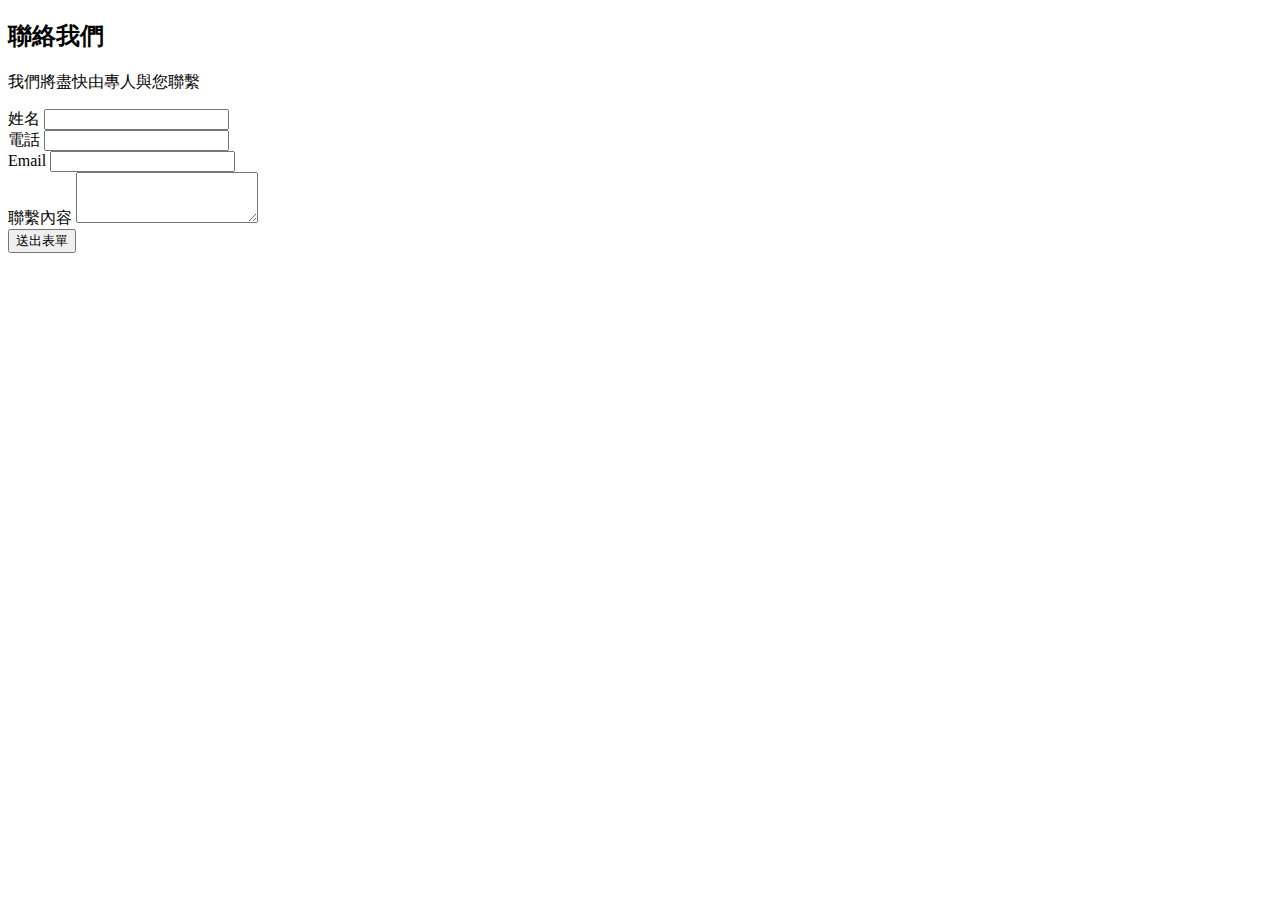
<file: BS5_component/contact-1.html>
<!DOCTYPE html>
<html lang="zh-Hant-TW">
  <head>
    <meta charset="UTF-8" />
    <meta name="viewport" content="width=device-width, initial-scale=1.0" />
    <meta http-equiv="X-UA-Compatible" content="ie=edge" />
    <title>Bootstrap 5 UI 元件庫</title>
    <link href="https://cdn.jsdelivr.net/npm/bootstrap@5.0.0/dist/css/bootstrap.min.css" rel="stylesheet" integrity="sha384-wEmeIV1mKuiNpC+IOBjI7aAzPcEZeedi5yW5f2yOq55WWLwNGmvvx4Um1vskeMj0" crossorigin="anonymous" />
    <link rel="stylesheet" href="https://pro.fontawesome.com/releases/v5.10.0/css/all.css" integrity="sha384-AYmEC3Yw5cVb3ZcuHtOA93w35dYTsvhLPVnYs9eStHfGJvOvKxVfELGroGkvsg+p" crossorigin="anonymous" />
  </head>
  <body>
    <section class="py-5">
      <div class="container">
        <div class="row">
          <div class="col-lg-8 col-sm-10 m-auto">
            <div class="bg-white shadow border-top border-warning border-3 p-3 p-sm-5 rounded">
              <div class="text-center mb-5">
                <h2>聯絡我們</h2>
                <p class="text-muted h5">我們將盡快由專人與您聯繫</p>
              </div>
              <form class="row g-3">
                <div class="col-md-6">
                  <label for="name" class="form-label">姓名</label>
                  <input type="text" class="form-control" id="name" />
                </div>
                <div class="col-md-6">
                  <label for="phone" class="form-label">電話</label>
                  <input type="text" class="form-control" id="phone" />
                </div>
                <div class="col-12">
                  <label for="Email" class="form-label">Email</label>
                  <input type="text" class="form-control" id="Email" />
                </div>
                <div class="col-12">
                  <label for="" class="form-label">聯繫內容</label>
                  <textarea class="form-control" id="" rows="3"></textarea>
                </div>
                <div class="col-12 text-center">
                  <button type="submit" class="btn btn-warning btn-lg">送出表單</button>
                </div>
              </form>
            </div>
          </div>
        </div>
      </div>
    </section>
    <script src="https://cdn.jsdelivr.net/npm/@popperjs/core@2.9.2/dist/umd/popper.min.js" integrity="sha384-IQsoLXl5PILFhosVNubq5LC7Qb9DXgDA9i+tQ8Zj3iwWAwPtgFTxbJ8NT4GN1R8p" crossorigin="anonymous"></script>
    <script src="https://cdn.jsdelivr.net/npm/bootstrap@5.0.0/dist/js/bootstrap.min.js" integrity="sha384-lpyLfhYuitXl2zRZ5Bn2fqnhNAKOAaM/0Kr9laMspuaMiZfGmfwRNFh8HlMy49eQ" crossorigin="anonymous"></script>
  </body>
</html>
</file>
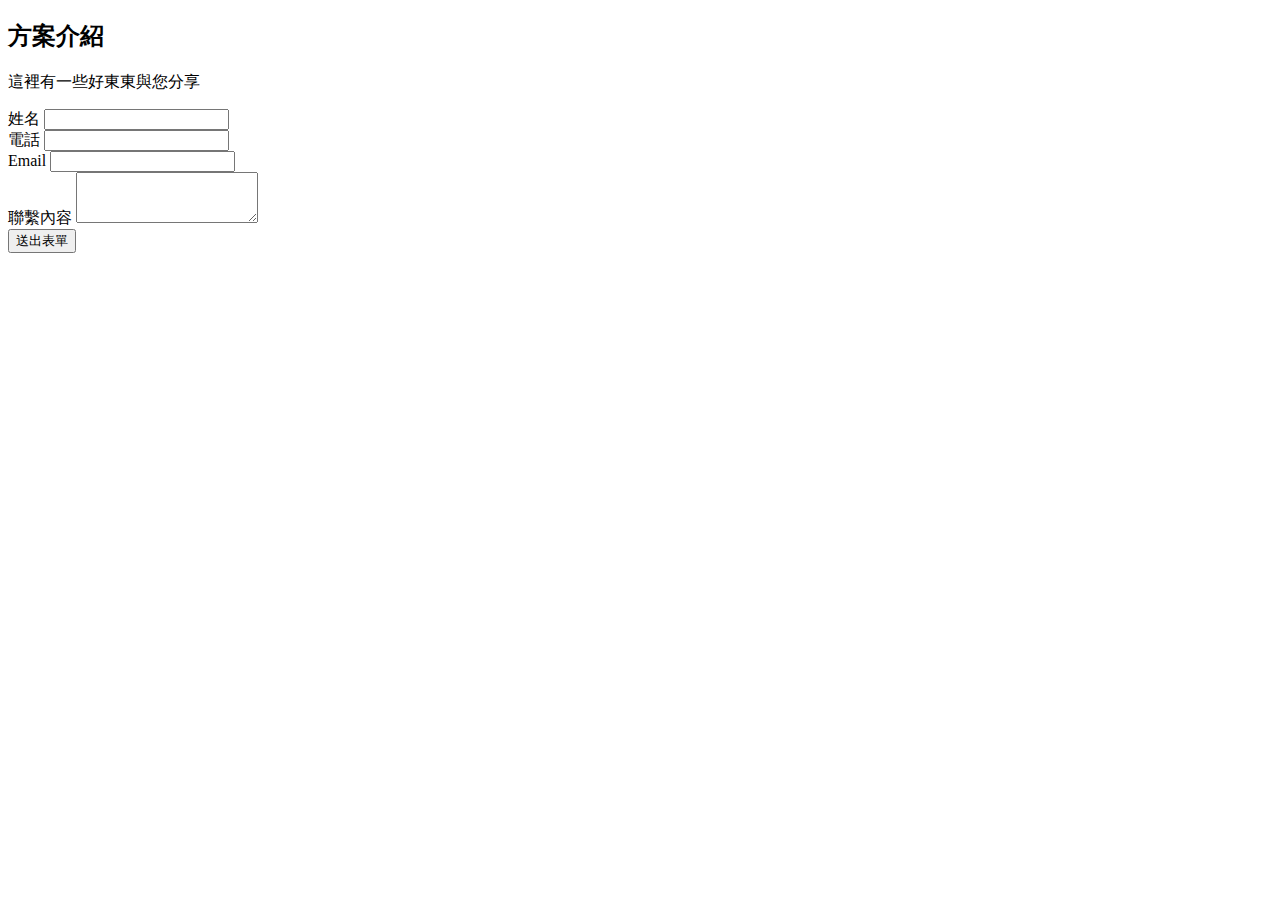
<file: BS5_component/contact-2.html>
<!DOCTYPE html>
<html lang="zh-Hant-TW">
  <head>
    <meta charset="UTF-8" />
    <meta name="viewport" content="width=device-width, initial-scale=1.0" />
    <meta http-equiv="X-UA-Compatible" content="ie=edge" />
    <title>Bootstrap 5 UI 元件庫</title>
    <link href="https://cdn.jsdelivr.net/npm/bootstrap@5.0.0/dist/css/bootstrap.min.css" rel="stylesheet" integrity="sha384-wEmeIV1mKuiNpC+IOBjI7aAzPcEZeedi5yW5f2yOq55WWLwNGmvvx4Um1vskeMj0" crossorigin="anonymous" />
    <link rel="stylesheet" href="https://pro.fontawesome.com/releases/v5.10.0/css/all.css" integrity="sha384-AYmEC3Yw5cVb3ZcuHtOA93w35dYTsvhLPVnYs9eStHfGJvOvKxVfELGroGkvsg+p" crossorigin="anonymous" />
  </head>
  <body>
    <section class="py-5 bg-light">
      <div class="container">
        <div class="text-center mb-5">
          <h2>方案介紹</h2>
          <p class="text-muted h5">這裡有一些好東東與您分享</p>
        </div>
        <div class="row align-items-center">
          <div class="col-lg-6">
            <form class="row g-3">
              <div class="col-md-6">
                <label for="name" class="form-label">姓名</label>
                <input type="text" class="form-control" id="name" />
              </div>
              <div class="col-md-6">
                <label for="phone" class="form-label">電話</label>
                <input type="text" class="form-control" id="phone" />
              </div>
              <div class="col-12">
                <label for="Email" class="form-label">Email</label>
                <input type="text" class="form-control" id="Email" />
              </div>
              <div class="col-12">
                <label for="" class="form-label">聯繫內容</label>
                <textarea class="form-control" id="" rows="3"></textarea>
              </div>
              <div class="col-12">
                <button type="submit" class="btn btn-warning btn-lg">送出表單</button>
              </div>
            </form>
          </div>
          <div class="col-lg-6">
            <iframe
              src="https://www.google.com/maps/embed?pb=!1m18!1m12!1m3!1d58913.69113296482!2d120.27104849233065!3d22.649847496498833!2m3!1f0!2f0!3f0!3m2!1i1024!2i768!4f13.1!3m3!1m2!1s0x346e04fb21935ccd%3A0xf44e336c93ecbd!2z5oSb5rKz!5e0!3m2!1szh-TW!2stw!4v1626020589805!5m2!1szh-TW!2stw"
              width="100%"
              height="400"
              style="border:0;"
              allowfullscreen=""
              loading="lazy"
            ></iframe>
          </div>
        </div>
      </div>
    </section>
    <script src="https://cdn.jsdelivr.net/npm/@popperjs/core@2.9.2/dist/umd/popper.min.js" integrity="sha384-IQsoLXl5PILFhosVNubq5LC7Qb9DXgDA9i+tQ8Zj3iwWAwPtgFTxbJ8NT4GN1R8p" crossorigin="anonymous"></script>
    <script src="https://cdn.jsdelivr.net/npm/bootstrap@5.0.0/dist/js/bootstrap.min.js" integrity="sha384-lpyLfhYuitXl2zRZ5Bn2fqnhNAKOAaM/0Kr9laMspuaMiZfGmfwRNFh8HlMy49eQ" crossorigin="anonymous"></script>
  </body>
</html>
</file>
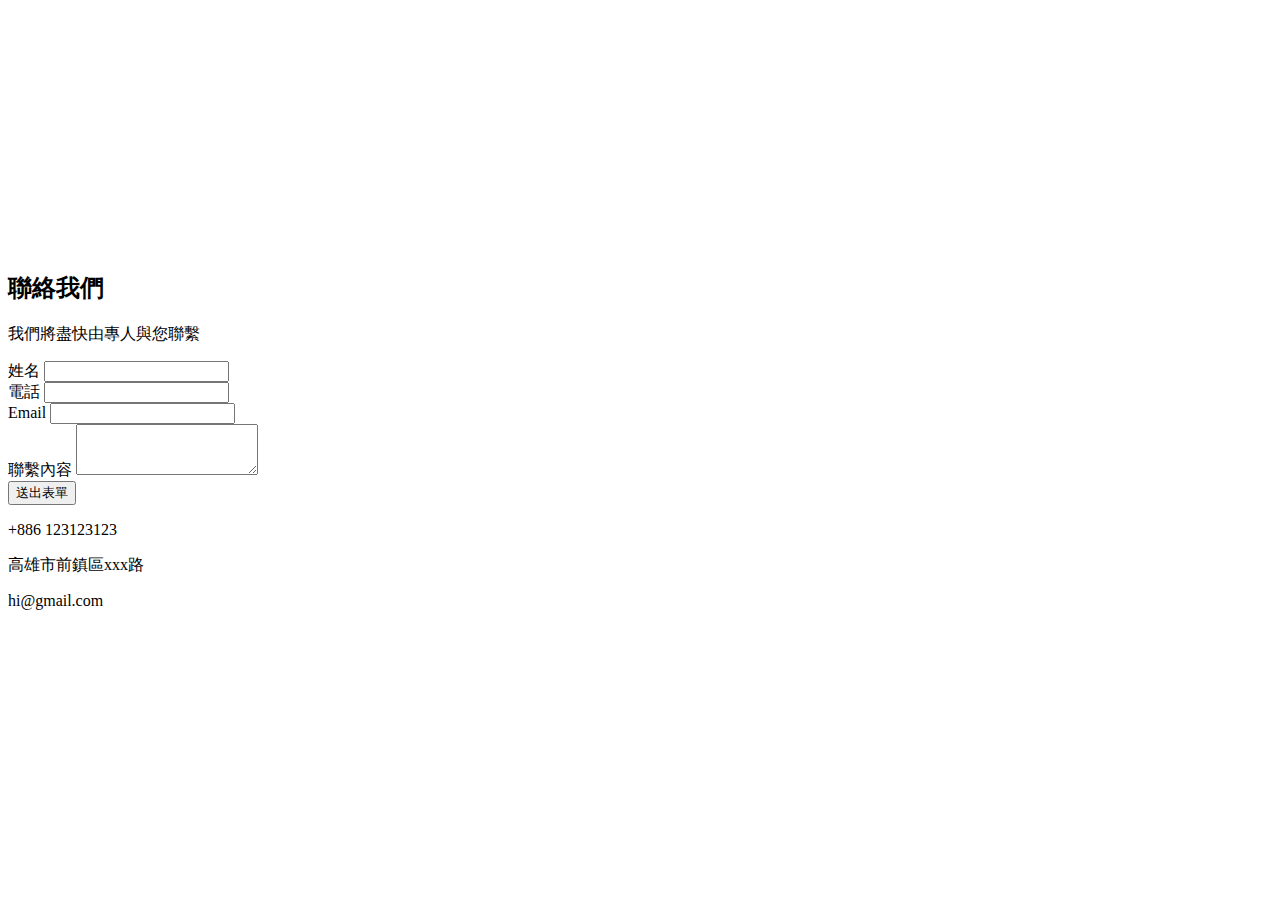
<file: BS5_component/contact-3.html>
<!DOCTYPE html>
<html lang="zh-Hant-TW">
  <head>
    <meta charset="UTF-8" />
    <meta name="viewport" content="width=device-width, initial-scale=1.0" />
    <meta http-equiv="X-UA-Compatible" content="ie=edge" />
    <title>Bootstrap 5 UI 元件庫</title>
    <link href="https://cdn.jsdelivr.net/npm/bootstrap@5.0.0/dist/css/bootstrap.min.css" rel="stylesheet" integrity="sha384-wEmeIV1mKuiNpC+IOBjI7aAzPcEZeedi5yW5f2yOq55WWLwNGmvvx4Um1vskeMj0" crossorigin="anonymous" />
    <link rel="stylesheet" href="https://pro.fontawesome.com/releases/v5.10.0/css/all.css" integrity="sha384-AYmEC3Yw5cVb3ZcuHtOA93w35dYTsvhLPVnYs9eStHfGJvOvKxVfELGroGkvsg+p" crossorigin="anonymous" />
  </head>
  <body>
    <iframe
      src="https://www.google.com/maps/embed?pb=!1m18!1m12!1m3!1d58913.69113296482!2d120.27104849233065!3d22.649847496498833!2m3!1f0!2f0!3f0!3m2!1i1024!2i768!4f13.1!3m3!1m2!1s0x346e04fb21935ccd%3A0xf44e336c93ecbd!2z5oSb5rKz!5e0!3m2!1szh-TW!2stw!4v1626020589805!5m2!1szh-TW!2stw"
      width="100%"
      height="240"
      style="border:0;"
      allowfullscreen=""
      loading="lazy"
    ></iframe>
    <section class="py-5">
      <div class="container">
        <div class="text-center mb-5">
          <h2>聯絡我們</h2>
          <p class="text-muted h5">我們將盡快由專人與您聯繫</p>
        </div>
        <div class="row">
          <div class="col-lg-6 m-auto">
            <form class="row">
              <div class="col-md-6">
                <div class="mb-3">
                  <label for="name" class="form-label">姓名</label>
                  <input type="text" class="form-control" id="name" />
                </div>
              </div>
              <div class="col-md-6">
                <div class="mb-3">
                  <label for="phone" class="form-label">電話</label>
                  <input type="text" class="form-control" id="phone" />
                </div>
              </div>
              <div class="col-12">
                <div class="mb-3">
                  <label for="Email" class="form-label">Email</label>
                  <input type="text" class="form-control" id="Email" />
                </div>
              </div>
              <div class="col-12">
                <div class="mb-3">
                  <label for="" class="form-label">聯繫內容</label>
                  <textarea class="form-control" id="" rows="3"></textarea>
                </div>
              </div>
              <div class="col-12">
                <div class="text-center">
                  <button type="submit" class="btn btn-warning btn-lg">送出表單</button>
                </div>
              </div>
            </form>
          </div>
        </div>
      </div>
    </section>
    <section class="bg-dark py-5 text-white text-center">
      <div class="container">
        <div class="row">
          <div class="col-sm-4">
            <i class="fas fa-phone fa-2x mb-4"></i>
            <p>+886 123123123</p>
          </div>
          <div class="col-sm-4">
            <i class="fa fa-map-pin fa-2x mb-4"></i>
            <p>高雄市前鎮區xxx路</p>
          </div>
          <div class="col-sm-4">
            <i class="far fa-envelope fa-2x mb-4"></i>
            <p>hi@gmail.com</p>
          </div>
        </div>
      </div>
    </section>
    <script src="https://cdn.jsdelivr.net/npm/@popperjs/core@2.9.2/dist/umd/popper.min.js" integrity="sha384-IQsoLXl5PILFhosVNubq5LC7Qb9DXgDA9i+tQ8Zj3iwWAwPtgFTxbJ8NT4GN1R8p" crossorigin="anonymous"></script>
    <script src="https://cdn.jsdelivr.net/npm/bootstrap@5.0.0/dist/js/bootstrap.min.js" integrity="sha384-lpyLfhYuitXl2zRZ5Bn2fqnhNAKOAaM/0Kr9laMspuaMiZfGmfwRNFh8HlMy49eQ" crossorigin="anonymous"></script>
  </body>
</html>
</file>
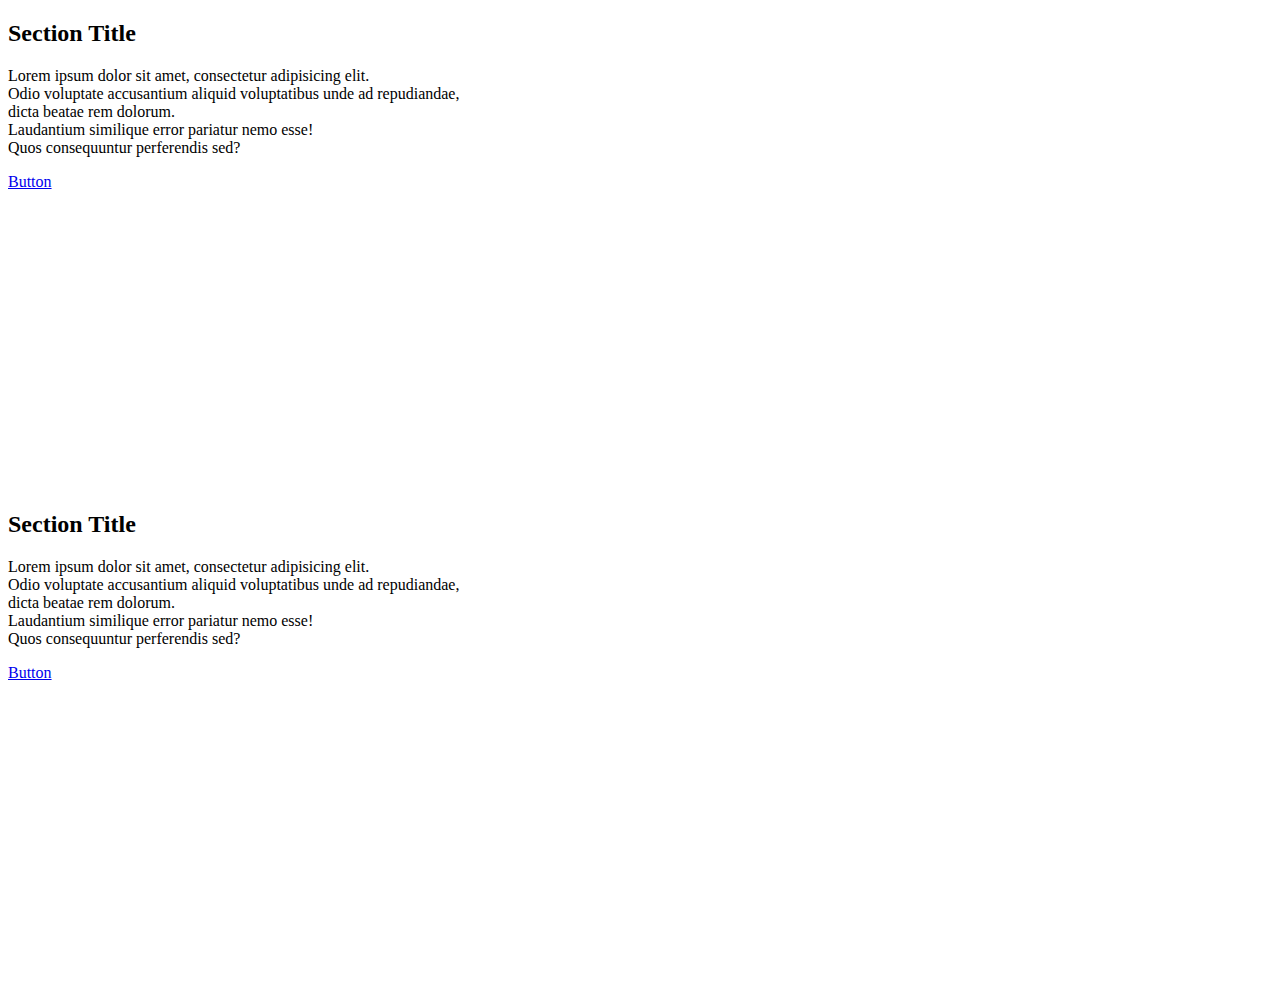
<file: BS5_component/content-1.html>
<!DOCTYPE html>
<html lang="zh-Hant-TW">
  <head>
    <meta charset="UTF-8" />
    <meta name="viewport" content="width=device-width, initial-scale=1.0" />
    <meta http-equiv="X-UA-Compatible" content="ie=edge" />
    <title>Bootstrap 5 UI 元件庫</title>
    <link href="https://cdn.jsdelivr.net/npm/bootstrap@5.0.0/dist/css/bootstrap.min.css" rel="stylesheet" integrity="sha384-wEmeIV1mKuiNpC+IOBjI7aAzPcEZeedi5yW5f2yOq55WWLwNGmvvx4Um1vskeMj0" crossorigin="anonymous" />
    <link rel="stylesheet" href="https://pro.fontawesome.com/releases/v5.10.0/css/all.css" integrity="sha384-AYmEC3Yw5cVb3ZcuHtOA93w35dYTsvhLPVnYs9eStHfGJvOvKxVfELGroGkvsg+p" crossorigin="anonymous" />
  </head>
  <body>
    <section>
      <div class="container-fluid">
        <div class="row align-items-strech">
          <div class="col-lg-6">
            <div class="text-center px-2 py-5 p-lg-5">
              <h2>Section Title</h2>
              <p>Lorem ipsum dolor sit amet, consectetur adipisicing elit.<br/> Odio voluptate accusantium aliquid voluptatibus unde ad repudiandae,<br/> dicta beatae rem dolorum.<br/> Laudantium similique error pariatur nemo esse! <br/>Quos consequuntur perferendis sed?</p>
              <a href="#" class="btn btn-dark">Button</a>
            </div>
          </div>
          <div class="col-lg-6" style="background:url('https://images.unsplash.com/photo-1616627440455-9907b864b144?ixid=MnwxMjA3fDB8MHxwaG90by1wYWdlfHx8fGVufDB8fHx8&ixlib=rb-1.2.1&auto=format&fit=crop&w=929&q=80') center;background-size:cover;min-height:300px;"></div>
        </div>
        <div class="row align-items-strech">
          <div class="col-lg-6 order-lg-2 order-1">
            <div class="text-center px-2 py-5 p-lg-5">
              <h2>Section Title</h2>
              <p>Lorem ipsum dolor sit amet, consectetur adipisicing elit.<br/> Odio voluptate accusantium aliquid voluptatibus unde ad repudiandae,<br/> dicta beatae rem dolorum.<br/> Laudantium similique error pariatur nemo esse! <br/>Quos consequuntur perferendis sed?</p>
              <a href="#" class="btn btn-dark">Button</a>
            </div>
          </div>
          <div class="col-lg-6 order-lg-1 order-2" style="background:url('https://images.unsplash.com/photo-1502945015378-0e284ca1a5be?ixid=MnwxMjA3fDB8MHxzZWFyY2h8NjF8fHdvcmt8ZW58MHx8MHx8&ixlib=rb-1.2.1&auto=format&fit=crop&w=800&q=60') center;background-size:cover;min-height:300px;"></div>
        </div>
      </div>
    </section>
    <script src="https://cdn.jsdelivr.net/npm/@popperjs/core@2.9.2/dist/umd/popper.min.js" integrity="sha384-IQsoLXl5PILFhosVNubq5LC7Qb9DXgDA9i+tQ8Zj3iwWAwPtgFTxbJ8NT4GN1R8p" crossorigin="anonymous"></script>
    <script src="https://cdn.jsdelivr.net/npm/bootstrap@5.0.0/dist/js/bootstrap.min.js" integrity="sha384-lpyLfhYuitXl2zRZ5Bn2fqnhNAKOAaM/0Kr9laMspuaMiZfGmfwRNFh8HlMy49eQ" crossorigin="anonymous"></script>
  </body>
</html>
</file>
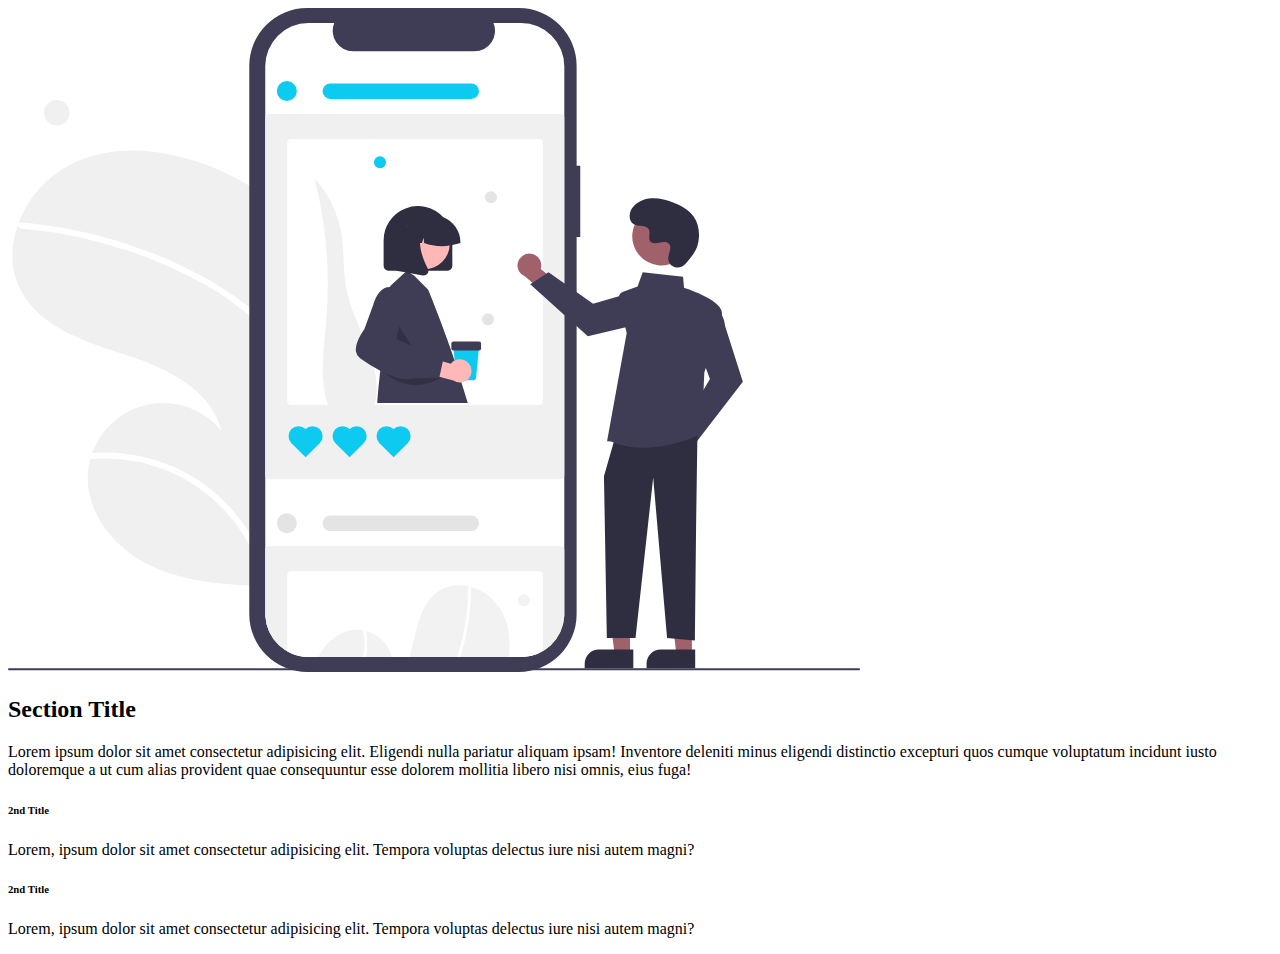
<file: BS5_component/content-2.html>
<!DOCTYPE html>
<html lang="zh-Hant-TW">
  <head>
    <meta charset="UTF-8" />
    <meta name="viewport" content="width=device-width, initial-scale=1.0" />
    <meta http-equiv="X-UA-Compatible" content="ie=edge" />
    <title>Bootstrap 5 UI 元件庫</title>
    <link href="https://cdn.jsdelivr.net/npm/bootstrap@5.0.0/dist/css/bootstrap.min.css" rel="stylesheet" integrity="sha384-wEmeIV1mKuiNpC+IOBjI7aAzPcEZeedi5yW5f2yOq55WWLwNGmvvx4Um1vskeMj0" crossorigin="anonymous" />
    <link rel="stylesheet" href="https://pro.fontawesome.com/releases/v5.10.0/css/all.css" integrity="sha384-AYmEC3Yw5cVb3ZcuHtOA93w35dYTsvhLPVnYs9eStHfGJvOvKxVfELGroGkvsg+p" crossorigin="anonymous" />
  </head>
  <body>
    <section class="py-5">
      <div class="container">
        <div class="row gx-lg-5">
          <div class="col-lg-4 col-md-6 mx-auto mb-4 mb-lg-0 col-7">
            <img src="img/img02.svg" class="img-fluid" alt="" />
          </div>
          <div class="col-lg-8">
            <h2>Section Title</h2>
            <p>Lorem ipsum dolor sit amet consectetur adipisicing elit. Eligendi nulla pariatur aliquam ipsam! Inventore deleniti minus eligendi distinctio excepturi quos cumque voluptatum incidunt iusto doloremque a ut cum alias provident quae consequuntur esse dolorem mollitia libero nisi omnis, eius fuga!</p>
            <div class="row">
              <div class="col-sm-6">
                <h6 class="text-info">2nd Title</h6>
                <p>Lorem, ipsum dolor sit amet consectetur adipisicing elit. Tempora voluptas delectus iure nisi autem magni?</p>
              </div>
              <div class="col-sm-6">
                <h6 class="text-info">2nd Title</h6>
                <p>Lorem, ipsum dolor sit amet consectetur adipisicing elit. Tempora voluptas delectus iure nisi autem magni?</p>
              </div>
            </div>
          </div>
        </div>
      </div>
    </section>
    <script src="https://cdn.jsdelivr.net/npm/@popperjs/core@2.9.2/dist/umd/popper.min.js" integrity="sha384-IQsoLXl5PILFhosVNubq5LC7Qb9DXgDA9i+tQ8Zj3iwWAwPtgFTxbJ8NT4GN1R8p" crossorigin="anonymous"></script>
    <script src="https://cdn.jsdelivr.net/npm/bootstrap@5.0.0/dist/js/bootstrap.min.js" integrity="sha384-lpyLfhYuitXl2zRZ5Bn2fqnhNAKOAaM/0Kr9laMspuaMiZfGmfwRNFh8HlMy49eQ" crossorigin="anonymous"></script>
  </body>
</html>
</file>
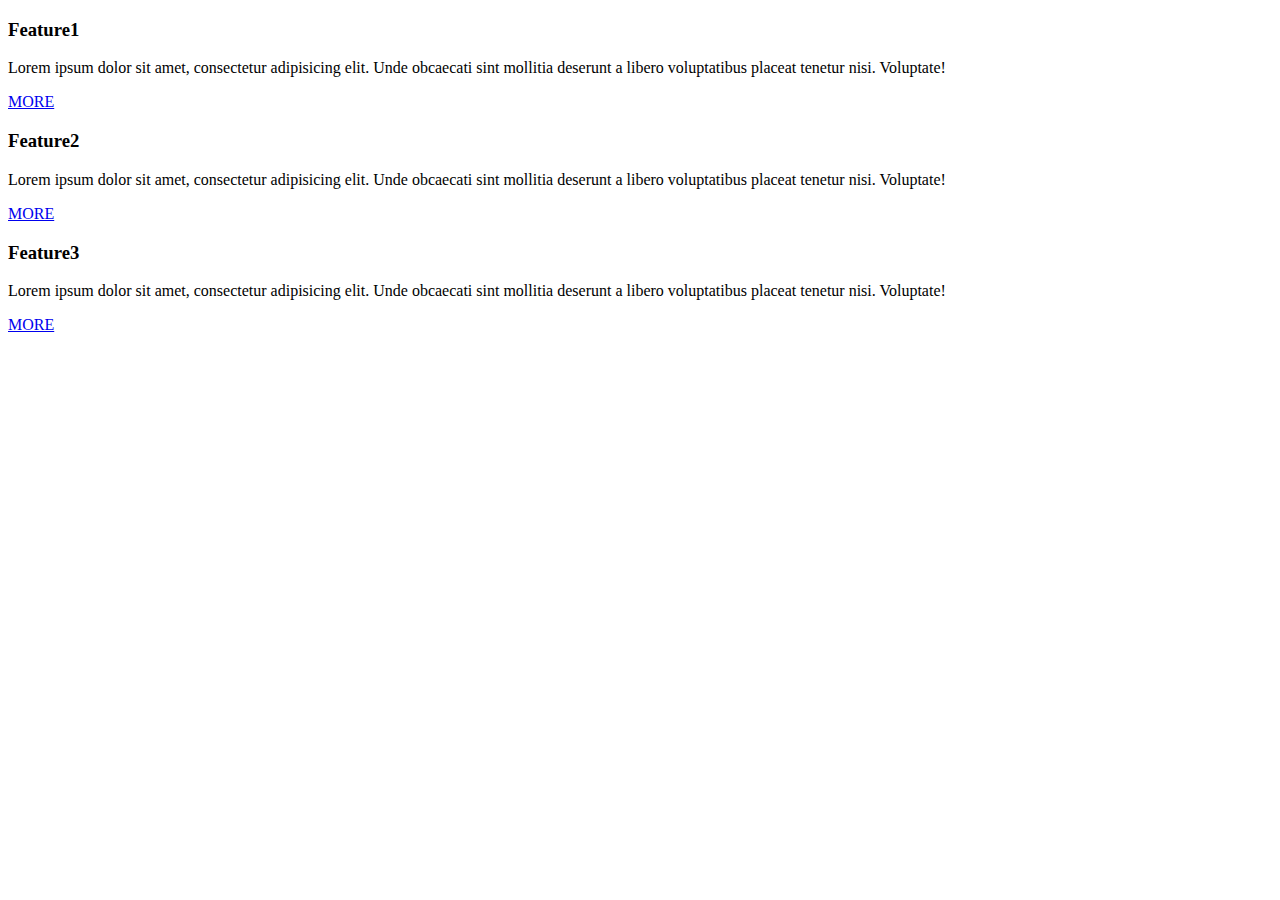
<file: BS5_component/feature-1.html>
<!DOCTYPE html>
<html lang="zh-Hant-TW">
  <head>
    <meta charset="UTF-8" />
    <meta name="viewport" content="width=device-width, initial-scale=1.0" />
    <meta http-equiv="X-UA-Compatible" content="ie=edge" />
    <title>Bootstrap 5 UI 元件庫</title>
    <link href="https://cdn.jsdelivr.net/npm/bootstrap@5.0.0/dist/css/bootstrap.min.css" rel="stylesheet" integrity="sha384-wEmeIV1mKuiNpC+IOBjI7aAzPcEZeedi5yW5f2yOq55WWLwNGmvvx4Um1vskeMj0" crossorigin="anonymous" />
    <link rel="stylesheet" href="https://pro.fontawesome.com/releases/v5.10.0/css/all.css" integrity="sha384-AYmEC3Yw5cVb3ZcuHtOA93w35dYTsvhLPVnYs9eStHfGJvOvKxVfELGroGkvsg+p" crossorigin="anonymous" />
  </head>
  <body>
    <section class="py-5">
      <div class="container">
        <div class="row">
          <div class="col-lg-4 col-md-8 m-auto mb-4 mb-lg-0">
            <div class="shadow border-top border-4 border-info rounded-3 py-5 px-4">
              <h3>Feature1</h3>
              <p class="text-muted">Lorem ipsum dolor sit amet, consectetur adipisicing elit. Unde obcaecati sint mollitia deserunt a libero voluptatibus placeat tenetur nisi. Voluptate!</p>
              <a href="#" class="link-info text-decoration-none">MORE <i class="fas fa-arrow-right"></i></a>
            </div>
          </div>
          <div class="col-lg-4 col-md-8 m-auto mb-4 mb-lg-0">
            <div class="shadow border-top border-4 border-info rounded-3 py-5 px-4">
              <h3>Feature2</h3>
              <p class="text-muted">Lorem ipsum dolor sit amet, consectetur adipisicing elit. Unde obcaecati sint mollitia deserunt a libero voluptatibus placeat tenetur nisi. Voluptate!</p>
              <a href="#" class="link-info text-decoration-none">MORE <i class="fas fa-arrow-right"></i></a>
            </div>
          </div>
          <div class="col-lg-4 col-md-8 m-auto mb-4 mb-lg-0">
            <div class="shadow border-top border-4 border-info rounded-3 py-5 px-4">
              <h3>Feature3</h3>
              <p class="text-muted">Lorem ipsum dolor sit amet, consectetur adipisicing elit. Unde obcaecati sint mollitia deserunt a libero voluptatibus placeat tenetur nisi. Voluptate!</p>
              <a href="#" class="link-info text-decoration-none">MORE <i class="fas fa-arrow-right"></i></a>
            </div>
          </div>
        </div>
      </div>
    </section>
    <script src="https://cdn.jsdelivr.net/npm/@popperjs/core@2.9.2/dist/umd/popper.min.js" integrity="sha384-IQsoLXl5PILFhosVNubq5LC7Qb9DXgDA9i+tQ8Zj3iwWAwPtgFTxbJ8NT4GN1R8p" crossorigin="anonymous"></script>
    <script src="https://cdn.jsdelivr.net/npm/bootstrap@5.0.0/dist/js/bootstrap.min.js" integrity="sha384-lpyLfhYuitXl2zRZ5Bn2fqnhNAKOAaM/0Kr9laMspuaMiZfGmfwRNFh8HlMy49eQ" crossorigin="anonymous"></script>
  </body>
</html>
</file>
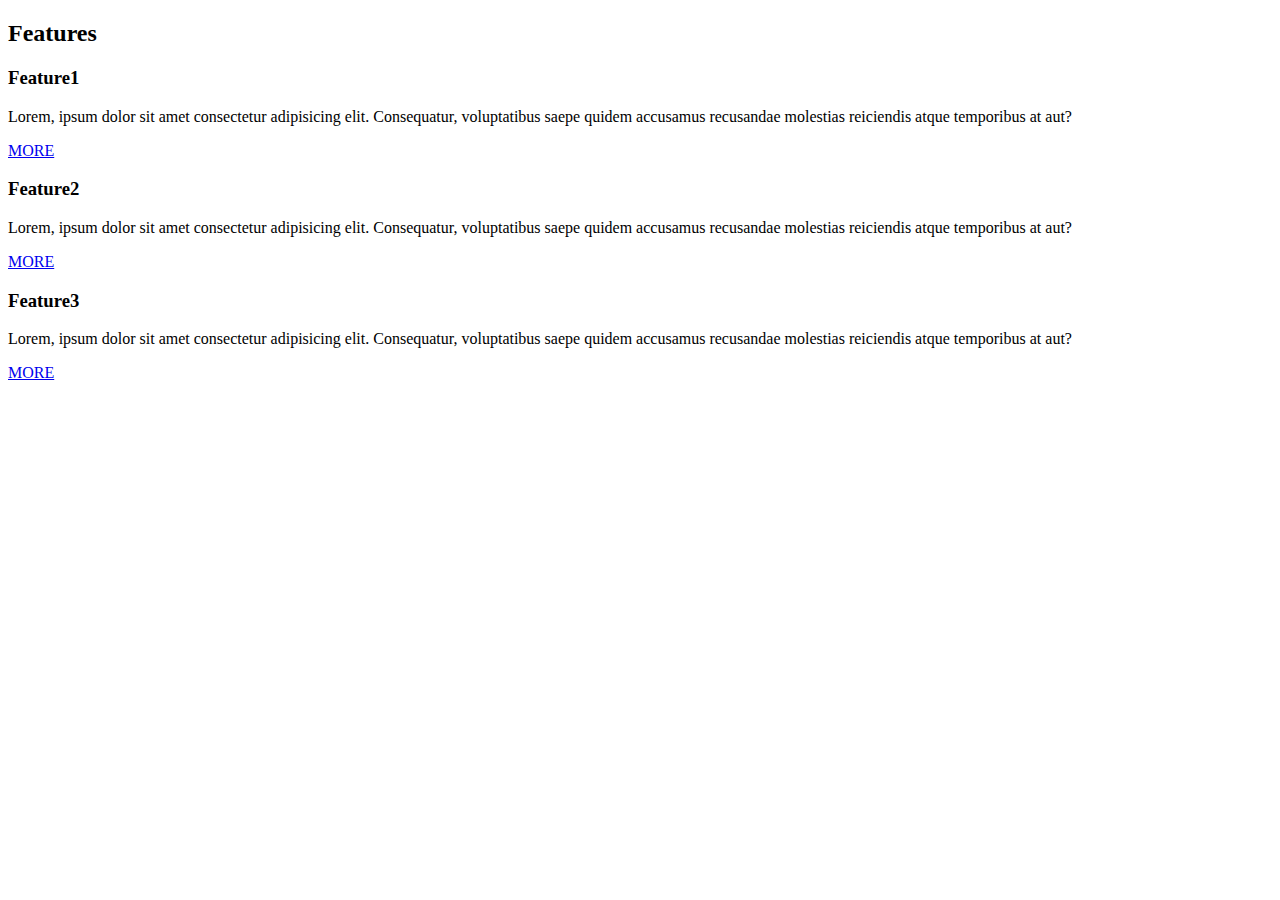
<file: BS5_component/feature-2.html>
<!DOCTYPE html>
<html lang="zh-Hant-TW">
  <head>
    <meta charset="UTF-8" />
    <meta name="viewport" content="width=device-width, initial-scale=1.0" />
    <meta http-equiv="X-UA-Compatible" content="ie=edge" />
    <title>Bootstrap 5 UI 元件庫</title>
    <link href="https://cdn.jsdelivr.net/npm/bootstrap@5.0.0/dist/css/bootstrap.min.css" rel="stylesheet" integrity="sha384-wEmeIV1mKuiNpC+IOBjI7aAzPcEZeedi5yW5f2yOq55WWLwNGmvvx4Um1vskeMj0" crossorigin="anonymous" />
    <link rel="stylesheet" href="https://pro.fontawesome.com/releases/v5.10.0/css/all.css" integrity="sha384-AYmEC3Yw5cVb3ZcuHtOA93w35dYTsvhLPVnYs9eStHfGJvOvKxVfELGroGkvsg+p" crossorigin="anonymous" />
  </head>
  <body>
    <section class="py-5 text-center bg-light">
      <div class="container">
        <h2 class="mb-5">Features</h2>
        <div class="row">
          <div class="col-lg-4 col-md-8 mb-lg-0">
            <div class="m-auto mb-4">
              <i class="fas fa-3x mb-3 text-warning fa-chess-queen"></i>
              <h3>Feature1</h3>
              <p class="text-muted">Lorem, ipsum dolor sit amet consectetur adipisicing elit. Consequatur, voluptatibus saepe quidem accusamus recusandae molestias reiciendis atque temporibus at aut?</p>
              <a href="#" class="link-info text-decoration-none">MORE <i class="fas fa-arrow-right"></i></a>
            </div>
          </div>
          <div class="col-lg-4 col-md-8 mb-lg-0">
            <div class="m-auto mb-4">
              <i class="fas mb-3 fa-3x text-danger fa-glass-cheers"></i>
              <h3>Feature2</h3>
              <p class="text-muted">Lorem, ipsum dolor sit amet consectetur adipisicing elit. Consequatur, voluptatibus saepe quidem accusamus recusandae molestias reiciendis atque temporibus at aut?</p>
              <a href="#" class="link-info text-decoration-none">MORE <i class="fas fa-arrow-right"></i></a>
            </div>
          </div>
          <div class="col-lg-4 col-md-8 mb-lg-0">
            <div class="m-auto mb-4">
              <i class="fas mb-3 fa-3x text-primary fa-pizza-slice"></i>
              <h3>Feature3</h3>
              <p class="text-muted">Lorem, ipsum dolor sit amet consectetur adipisicing elit. Consequatur, voluptatibus saepe quidem accusamus recusandae molestias reiciendis atque temporibus at aut?</p>
              <a href="#" class="link-info text-decoration-none">MORE <i class="fas fa-arrow-right"></i></a>
            </div>
          </div>
        </div>
      </div>
    </section>
    <script src="https://cdn.jsdelivr.net/npm/@popperjs/core@2.9.2/dist/umd/popper.min.js" integrity="sha384-IQsoLXl5PILFhosVNubq5LC7Qb9DXgDA9i+tQ8Zj3iwWAwPtgFTxbJ8NT4GN1R8p" crossorigin="anonymous"></script>
    <script src="https://cdn.jsdelivr.net/npm/bootstrap@5.0.0/dist/js/bootstrap.min.js" integrity="sha384-lpyLfhYuitXl2zRZ5Bn2fqnhNAKOAaM/0Kr9laMspuaMiZfGmfwRNFh8HlMy49eQ" crossorigin="anonymous"></script>
  </body>
</html>
</file>
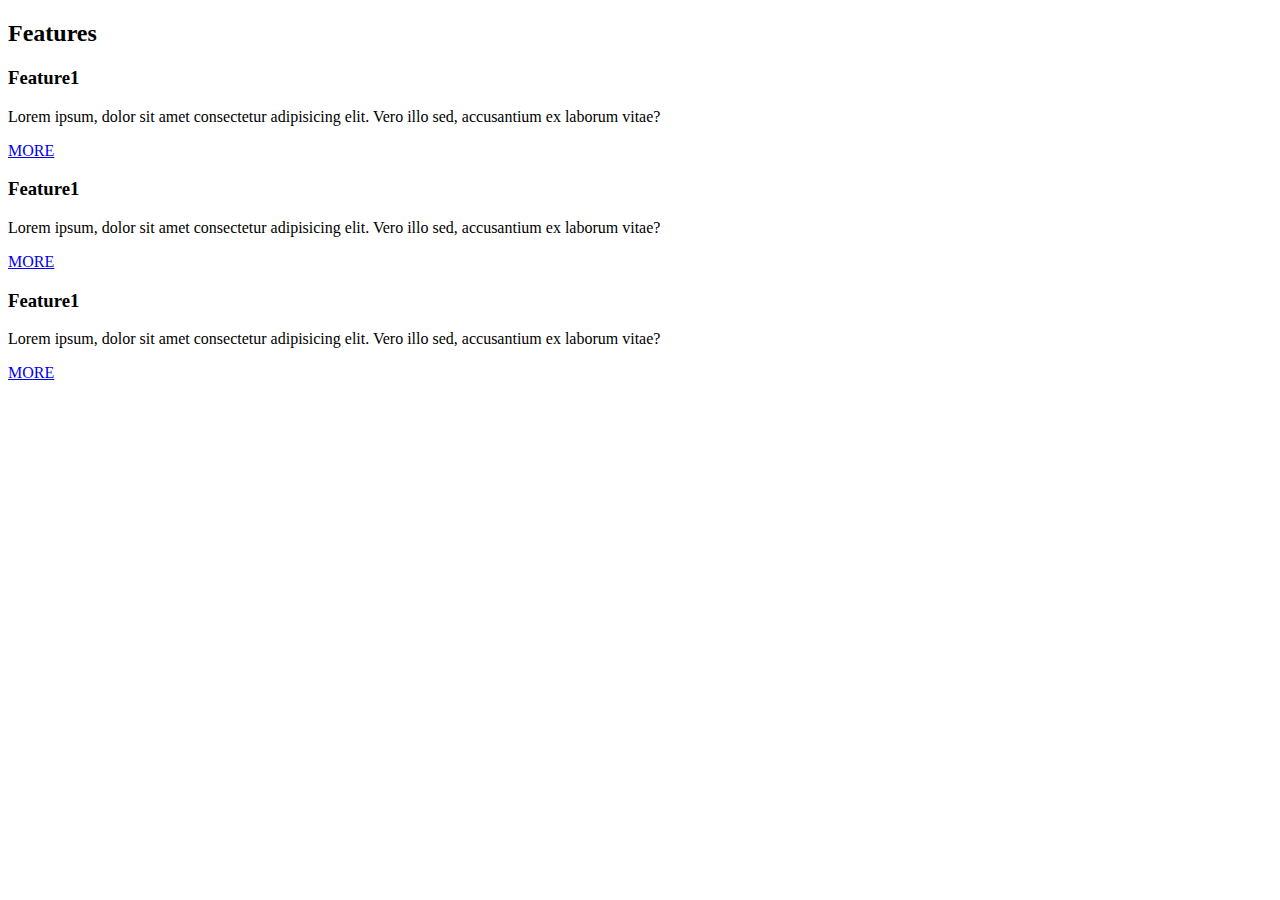
<file: BS5_component/feature-3.html>
<!DOCTYPE html>
<html lang="zh-Hant-TW">
  <head>
    <meta charset="UTF-8" />
    <meta name="viewport" content="width=device-width, initial-scale=1.0" />
    <meta http-equiv="X-UA-Compatible" content="ie=edge" />
    <title>Bootstrap 5 UI 元件庫</title>
    <link href="https://cdn.jsdelivr.net/npm/bootstrap@5.0.0/dist/css/bootstrap.min.css" rel="stylesheet" integrity="sha384-wEmeIV1mKuiNpC+IOBjI7aAzPcEZeedi5yW5f2yOq55WWLwNGmvvx4Um1vskeMj0" crossorigin="anonymous" />
    <link rel="stylesheet" href="https://pro.fontawesome.com/releases/v5.10.0/css/all.css" integrity="sha384-AYmEC3Yw5cVb3ZcuHtOA93w35dYTsvhLPVnYs9eStHfGJvOvKxVfELGroGkvsg+p" crossorigin="anonymous" />
  </head>
  <body>
    <section class="py-5 bg-light">
      <h2 class="mb-5 text-center">Features</h2>
      <div class="container">
        <div class="row gx-5 justify-content-center">
          <div class="col-lg-4 col-md-8 mb-lg-0 col-10">
            <div class="m-auto mb-5 bg-white p-4 shadow rounded-2 position-relative">
              <i class="fas fa-2x mb-3 text-white bg-warning rounded-3 p-2 start-0 top-0 fa-chess-queen position-absolute translate-middle"></i>
              <h3>Feature1</h3>
              <p class="text-muted">Lorem ipsum, dolor sit amet consectetur adipisicing elit. Vero illo sed, accusantium ex laborum vitae?</p>
              <a href="#" class="link-info text-decoration-none">MORE <i class="fas fa-arrow-right"></i></a>
            </div>
          </div>
          <div class="col-lg-4 col-md-8 mb-lg-0 col-10">
            <div class="m-auto mb-5 bg-white p-4 shadow rounded-2 position-relative">
              <i class="fas fa-2x mb-3 text-white bg-primary rounded-3 p-2 start-0 top-0 fa-thumbs-up position-absolute translate-middle"></i>
              <h3>Feature1</h3>
              <p class="text-muted">Lorem ipsum, dolor sit amet consectetur adipisicing elit. Vero illo sed, accusantium ex laborum vitae?</p>
              <a href="#" class="link-info text-decoration-none">MORE <i class="fas fa-arrow-right"></i></a>
            </div>
          </div>
          <div class="col-lg-4 col-md-8 mb-lg-0 col-10">
            <div class="m-auto mb-5 bg-white p-4 shadow rounded-2 position-relative">
              <i class="fas fa-2x mb-3 text-white bg-danger rounded-3 p-2 start-0 top-0 fa-fire-alt position-absolute translate-middle"></i>
              <h3>Feature1</h3>
              <p class="text-muted">Lorem ipsum, dolor sit amet consectetur adipisicing elit. Vero illo sed, accusantium ex laborum vitae?</p>
              <a href="#" class="link-info text-decoration-none">MORE <i class="fas fa-arrow-right"></i></a>
            </div>
          </div>
        </div>
      </div>
    </section>
    <script src="https://cdn.jsdelivr.net/npm/@popperjs/core@2.9.2/dist/umd/popper.min.js" integrity="sha384-IQsoLXl5PILFhosVNubq5LC7Qb9DXgDA9i+tQ8Zj3iwWAwPtgFTxbJ8NT4GN1R8p" crossorigin="anonymous"></script>
    <script src="https://cdn.jsdelivr.net/npm/bootstrap@5.0.0/dist/js/bootstrap.min.js" integrity="sha384-lpyLfhYuitXl2zRZ5Bn2fqnhNAKOAaM/0Kr9laMspuaMiZfGmfwRNFh8HlMy49eQ" crossorigin="anonymous"></script>
  </body>
</html>
</file>
<file: BS5_component/style.css>
img {
    vertical-align: bottom;
}
header {
    padding: 100px 0;
    background-image: url(img/bg.png);
    background-size: 500px;
}
.item_card img {
    box-shadow: 0 2px 3px rgba(0, 0, 0, 0.2);
}
.item_card a {
    display: block;
}
</file>
